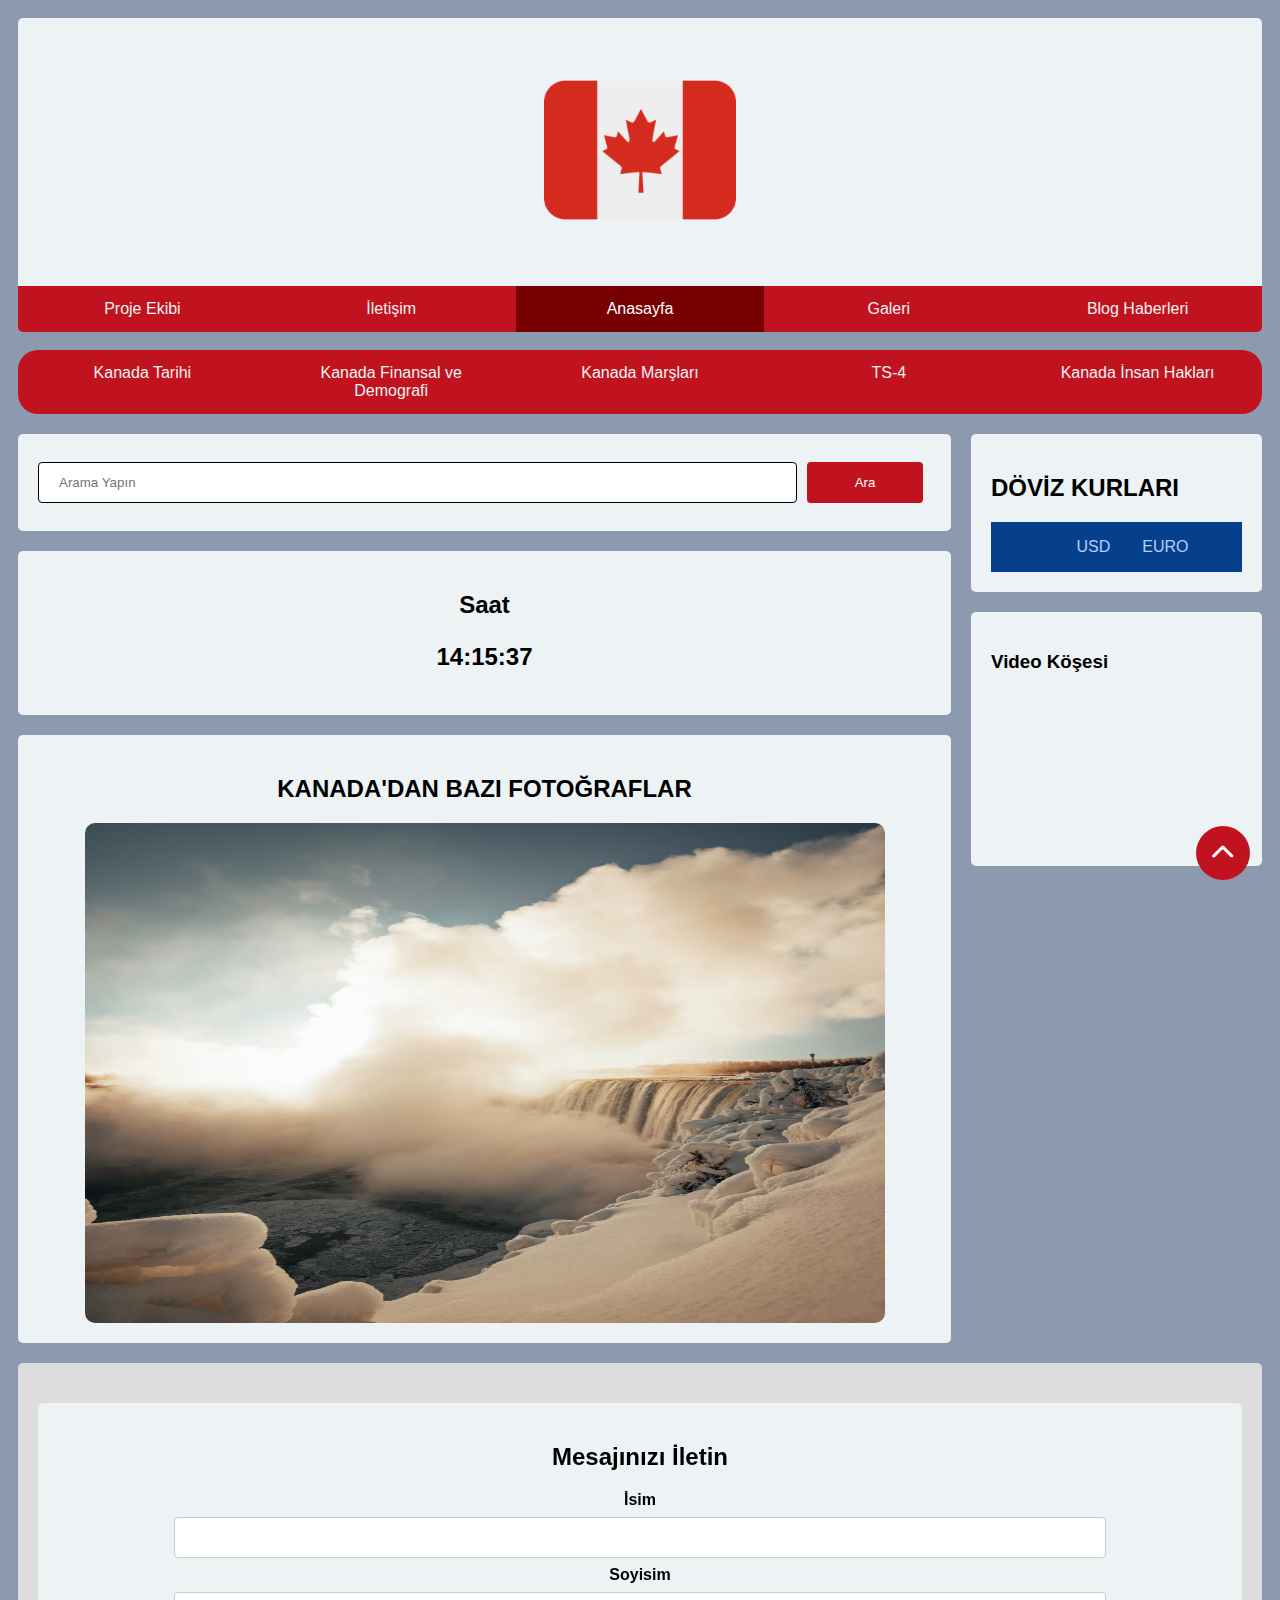
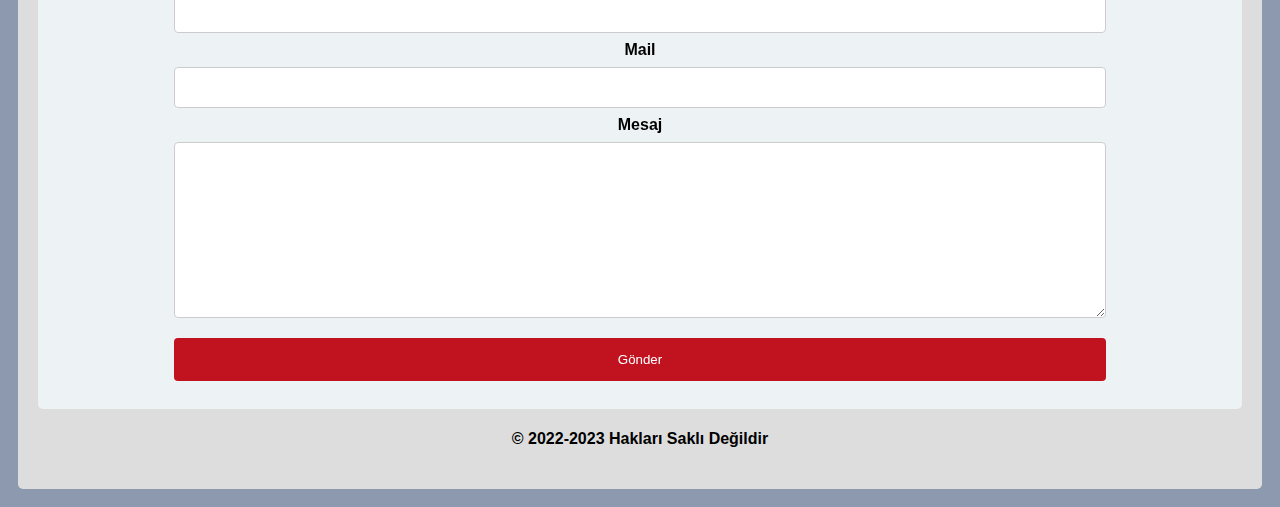
<file: html/index.html>
<!DOCTYPE html>
<html lang="tr-TR">
  <head>
    <meta charset="UTF-8" />
    <meta http-equiv="X-UA-Compatible" content="IE=edge" />
    <meta name="viewport" content="width=device-width, initial-scale=1.0" />
    <meta name="description" content="Kanada Tanıtım Sayfası" />
    <meta name="keywords" content="Kanada,Canada,HTML, CSS, JavaScript" />
    <meta
      name="author"
      content=" Salim Sezer Kurnaz, Talha Eken, Ceren Yeşil,
    Çağın Yıldırım, Hilal, Arif Serhat Bekdemir, Akın Tiryaki, Oğuz, Burak Talha
    Tarı,"
    />
    <link
      rel="stylesheet"
      href="https://cdnjs.cloudflare.com/ajax/libs/font-awesome/6.2.1/css/all.min.css"
    />
    <link rel="stylesheet" href="../css/style.css" />
    <script src="../js/script.js"></script>
    <link
      rel="shortcut icon"
      href="../image/flags/favicon.ico"
      type="image/x-icon"
    />
    <title>Kanada</title>
  </head>
  <body>
    <div id="basla"></div>
    <a href="#basla"><i class="fa-solid fa-chevron-up"></i></a>

    <div class="header">
      <div>
        <a href="../html/index.html"
          ><img
            class="canada-logo"
            src="../image/flags/android-chrome-192x140.png"
            alt="Kanada Bayrağı"
        /></a>
      </div>
    </div>

    <div class="topnav-a">
      <a href="../html/projeEkibi-page.html">Proje Ekibi</a>
      <a href="../html/iletisim-page.html">İletişim</a>
      <a href="../html/index.html" id="checked-nav">Anasayfa</a>
      <a href="../html/galeri-page.html">Galeri</a>
      <a href="../html/blog-page.html">Blog Haberleri</a>
    </div>
    <br />
    <div class="topnav-b">
      <a href="../html/ts1.html">Kanada Tarihi</a>
      <a href="../html/ts2.html">Kanada Finansal ve Demografi</a>
      <a href="../html/ts3.html">Kanada Marşları</a>
      <a href="../html/ts4.html">TS-4</a>
      <a href="../html/ts5.html">Kanada İnsan Hakları</a>
    </div>

    <div class="row">
      <div class="leftcolumn">
        <!-- search button -->
        <div class="card">
          <form action="https://tr.wikipedia.org/" target="_blank">
            <input
              type="search"
              name="search"
              id="search"
              placeholder="Arama Yapın"
            />
            <input type="submit" value="Ara" id="search-button" />
          </form>
        </div>

        <div class="card">
          <!-- kanada saati -->
          <div class="canda-time">
            <h2 style="text-align: center">Saat</h2>
            <p id="saat"></p>
          </div>
        </div>
        <!-- slider -->
        <div class="card">
          <h2 style="text-align: center">KANADA'DAN BAZI FOTOĞRAFLAR</h2>
          <script src="../js/foto.js"></script>
          <script src="../js/script.js"></script>

          <div class="slider">
            <div class="slides">
              <input type="radio" name="f1" id="radio1" />
              <input type="radio" name="f1" id="radio2" />
              <input type="radio" name="f1" id="radio3" />
              <input type="radio" name="f1" id="radio4" />
              <input type="radio" name="f1" id="radio5" />
              <input type="radio" name="f1" id="radio6" />

              <div class="slide first">
                <img src="../image/imagess/k1.jpg" alt="" />
              </div>

              <div class="slide">
                <img src="../image/imagess/k2.jpg" alt="" />
              </div>

              <div class="slide">
                <img src="../image/imagess/k3.jpg" alt="" />
              </div>

              <div class="slide">
                <img src="../image/imagess/k4.jpg" alt="" />
              </div>

              <div class="slide">
                <img src="../image/imagess/k5.jpg" alt="" />
              </div>

              <div class="slide">
                <img src="../image/imagess/k6.jpg" alt="" />
              </div>

              <div class="navigation-auto">
                <div class="auto-btn1"></div>
                <div class="auto-btn2"></div>
                <div class="auto-btn3"></div>
                <div class="auto-btn4"></div>
                <div class="auto-btn5"></div>
                <div class="auto-btn6"></div>
              </div>
              <div class="navigation-manual">
                <label for=" radio1" class="manual-btn"></label>
                <label for=" radio2" class="manual-btn"></label>
                <label for=" radio3" class="manual-btn"></label>
                <label for=" radio4" class="manual-btn"></label>
                <label for=" radio5" class="manual-btn"></label>
                <label for=" radio6" class="manual-btn"></label>
              </div>
            </div>
          </div>
        </div>
        <!-- /slider -->
      </div>
      <!-- yan sütun -->
      <div class="rightcolumn">
        <div class="card">
          <h2>DÖVİZ KURLARI</h2>
          <div class="header-secondary">
            <div class="header-container">
              <div class="market-data">
                <div class="market-data-item"></div>
                <div class="market-data-item">
                  <span class="name">USD</span>
                  <span class="value usd"></span>
                </div>

                <div class="market-data-item">
                  <span class="name">EURO</span>
                  <span class="value eur"></span>
                </div>
              </div>
            </div>
          </div>
        </div>
        <div class="card">
          <h3>Video Köşesi</h3>
          <iframe
            src="https://www.youtube.com/embed/5kmDpObtNPo"
            title="YouTube video player"
            frameborder="0"
            allow="accelerometer; autoplay; clipboard-write; encrypted-media; gyroscope; picture-in-picture"
            allowfullscreen
          ></iframe>
        </div>
      </div>
      <!-- /yan sütun -->
    </div>

    <div class="footer">
      <div class="card">
        <h2>Mesajınızı İletin</h2>
        <form action="#" name="form" method="post">
          <label for="fname">İsim</label><br />
          <input type="text" name="fname" id="fname" /><br />
          <label for="sname">Soyisim</label><br />
          <input type="text" name="sname" id="sname" /> <br />
          <label for="email">Mail</label> <br />
          <input type="email" name="email" id="email" /><br />
          <label for="message">Mesaj</label><br />
          <textarea name="message" id="message" cols="30" rows="10"></textarea>
          <br />
          <input
            type="button"
            value="Gönder"
            id="message-submit"
            onclick="kontrol();"
          />
        </form>
      </div>
      <h4>&copy; 2022-2023 Hakları Saklı Değildir</h4>
    </div>
  </body>
</html>
</file>
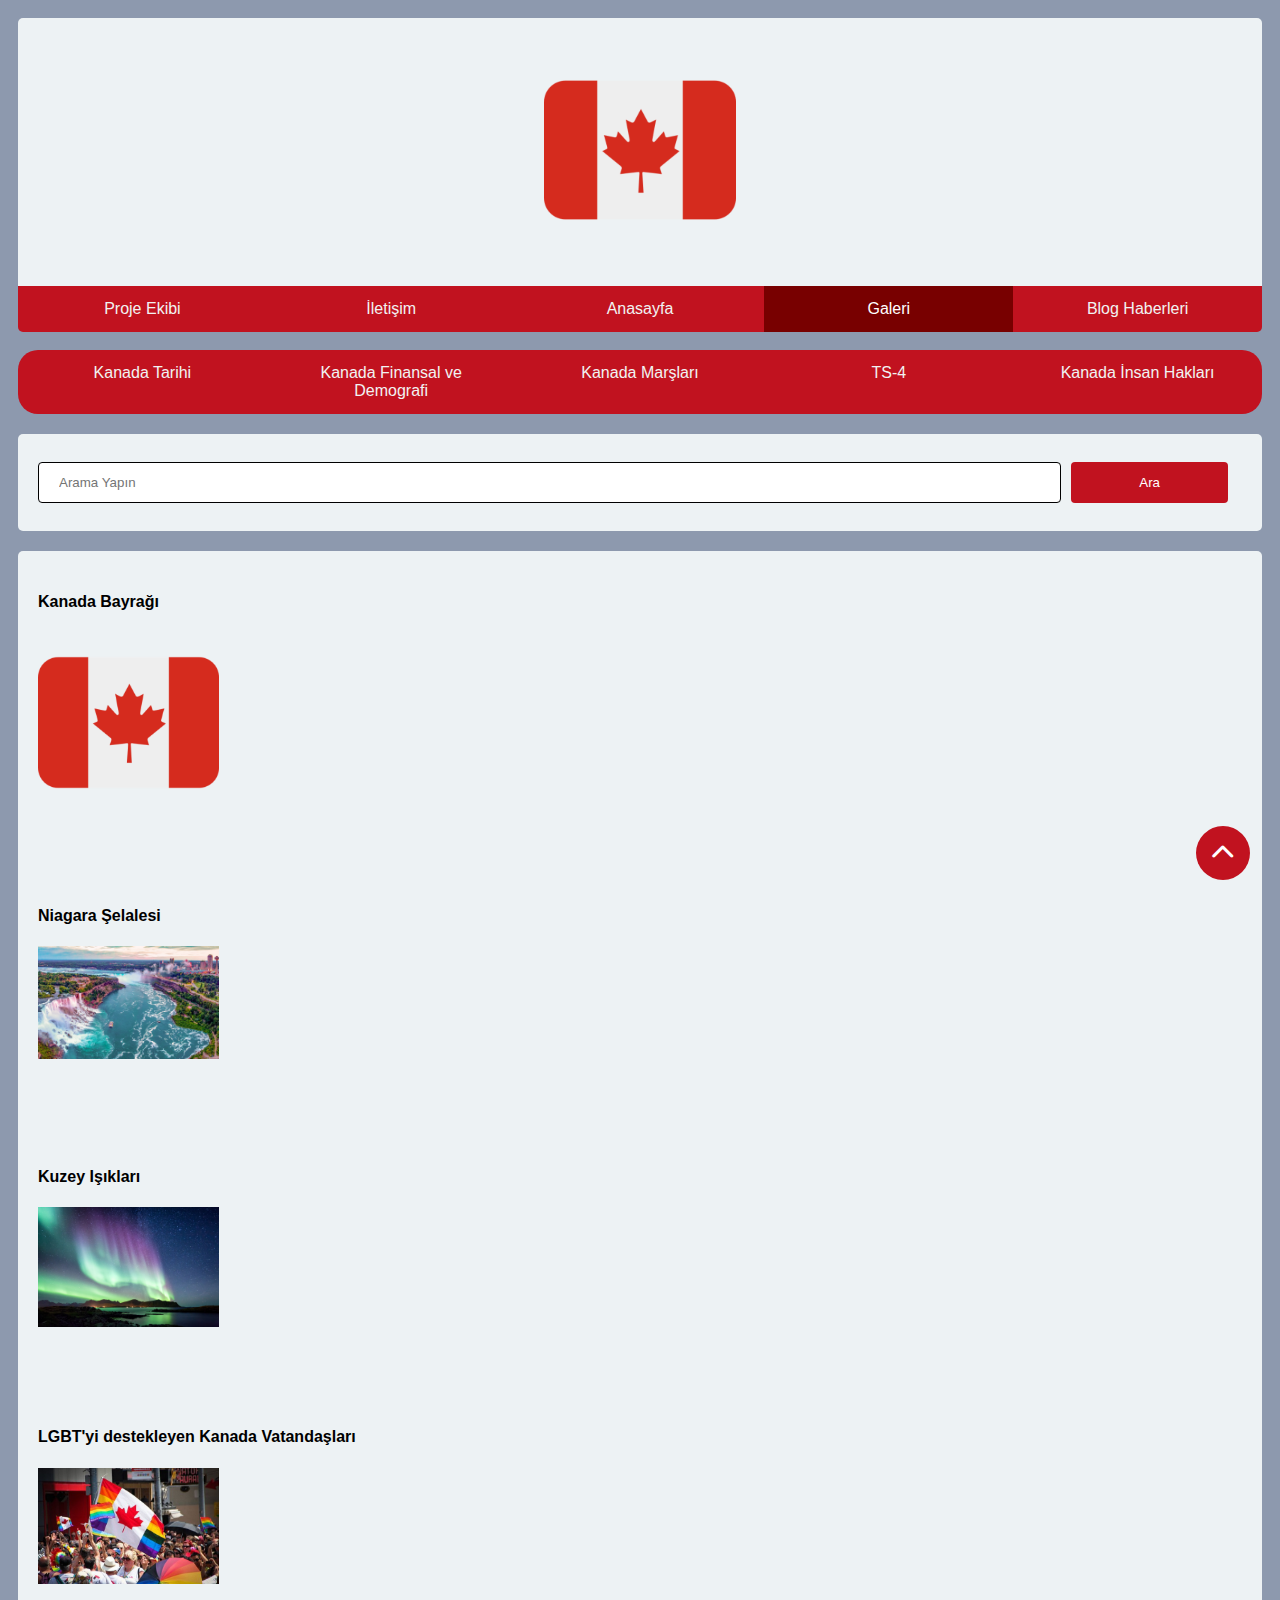
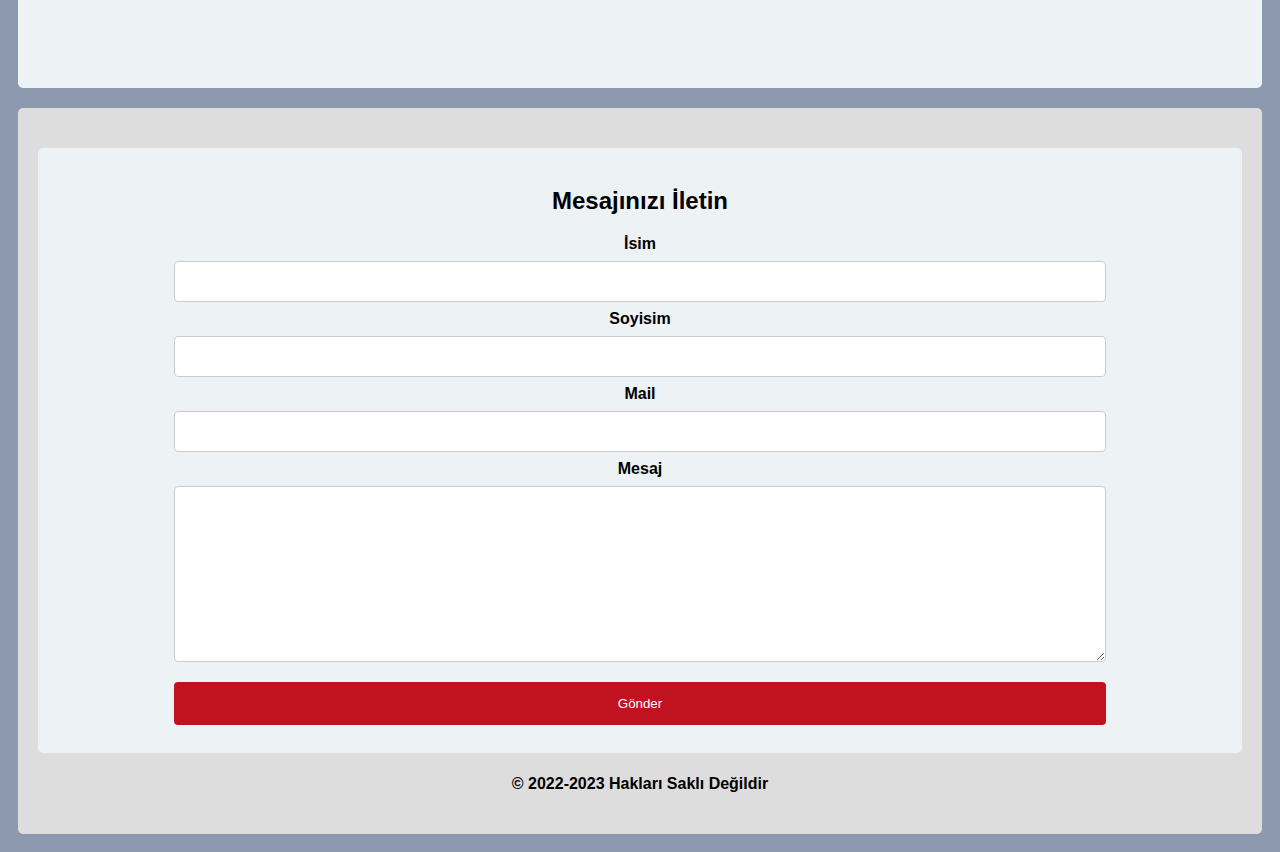
<file: html/galeri-page.html>
<!DOCTYPE html>
<html lang="tr-TR">
  <head>
    <meta charset="UTF-8" />
    <meta http-equiv="X-UA-Compatible" content="IE=edge" />
    <meta name="viewport" content="width=device-width, initial-scale=1.0" />
    <meta name="description" content="Kanada Tanıtım Sayfası" />
    <meta name="keywords" content="Kanada,Canada,HTML, CSS, JavaScript" />
    <meta
      name="author"
      content=" Salim Sezer Kurnaz, Talha Eken, Ceren Yeşil,
    Çağın Yıldırım, Hilal, Arif Serhat Bekdemir, Akın Tiryaki, Oğuz, Burak Talha
    Tarı,"
    />
    <link
      rel="stylesheet"
      href="https://cdnjs.cloudflare.com/ajax/libs/font-awesome/6.2.1/css/all.min.css"
    />
    <link rel="stylesheet" href="../css/style.css" />
    <script src="../js/script.js"></script>
    <link
      rel="shortcut icon"
      href="../image/flags/favicon.ico"
      type="image/x-icon"
    />
    <title>Galeri</title>
  </head>
  <body>
    <div id="basla"></div>
    <a href="#basla"><i class="fa-solid fa-chevron-up"></i></a>

    <div class="header">
      <div>
        <a href="../html/index.html"
          ><img
            class="canada-logo"
            src="../image/flags/android-chrome-192x140.png"
            alt="Kanada Bayrağı"
        /></a>
      </div>
    </div>

    <div class="topnav-a">
      <a href="../html/projeEkibi-page.html">Proje Ekibi</a>
      <a href="../html/iletisim-page.html">İletişim</a>
      <a href="../html/index.html">Anasayfa</a>
      <a href="../html/galeri-page.html" id="checked-nav">Galeri</a>
      <a href="../html/blog-page.html">Blog Haberleri</a>
    </div>
    <br />
    <div class="topnav-b">
      <a href="../html/ts1.html">Kanada Tarihi</a>
      <a href="../html/ts2.html">Kanada Finansal ve Demografi</a>
      <a href="../html/ts3.html">Kanada Marşları</a>
      <a href="../html/ts4.html">TS-4</a>
      <a href="../html/ts5.html">Kanada İnsan Hakları</a>
    </div>

    <div class="row">
      <div class="leftcolumn" id="leftcolumn100">
        <!-- search button -->
        <div class="card">
          <form action="https://tr.wikipedia.org/" target="_blank">
            <input
              type="search"
              name="search"
              id="search"
              placeholder="Arama Yapın"
            />
            <input type="submit" value="Ara" id="search-button" />
          </form>
        </div>

        <div class="card">
          <h4>Kanada Bayrağı</h4>
          <div class="fakeimg" style="height: 200px">
            <img src="../image/flags/android-chrome-512x512.png" alt="Kanada Bayrağı" width=15%>
          </div>
          <br><br><br>
          <h4>Niagara Şelalesi</h4>
          <div class="fakeimg" style="height: 200px">
            <img src="../image/imagess/Niagara-ABD_uxv5iw.jpg" alt="Kanada Bayrağı" width=15%>
          </div>
          <h4>Kuzey Işıkları</h4>
          <div class="fakeimg" style="height: 200px">
            <img src="../image/imagess/norway-beautiful-northern-lights-aurora-borealis-gettyimages-498928946.webp" alt="Kanada Bayrağı" width=15%>
          </div>
          <h4>LGBT'yi destekleyen Kanada Vatandaşları</h4>
          <div class="fakeimg" style="height: 200px">
            <img src="../image/canadaLGBT.jpg" alt="Kanada Bayrağı" width=15%>
          </div>
        </div>
      </div>
    </div>

    <div class="footer">
      <div class="card">
        <h2>Mesajınızı İletin</h2>
        <form action="#">
          <label for="fname">İsim</label><br />
          <input type="text" name="fname" id="fname" /><br />
          <label for="sname">Soyisim</label><br />
          <input type="text" name="sname" id="sname" /> <br />
          <label for="email">Mail</label> <br />
          <input type="email" name="email" id="email" /><br />
          <label for="message">Mesaj</label><br />
          <textarea name="message" id="message" cols="30" rows="10"></textarea>
          <br />
          <input type="submit" value="Gönder" id="message-submit" />
        </form>
      </div>
      <h4>&copy; 2022-2023 Hakları Saklı Değildir</h4>
    </div>
  </body>
</html>
</file>
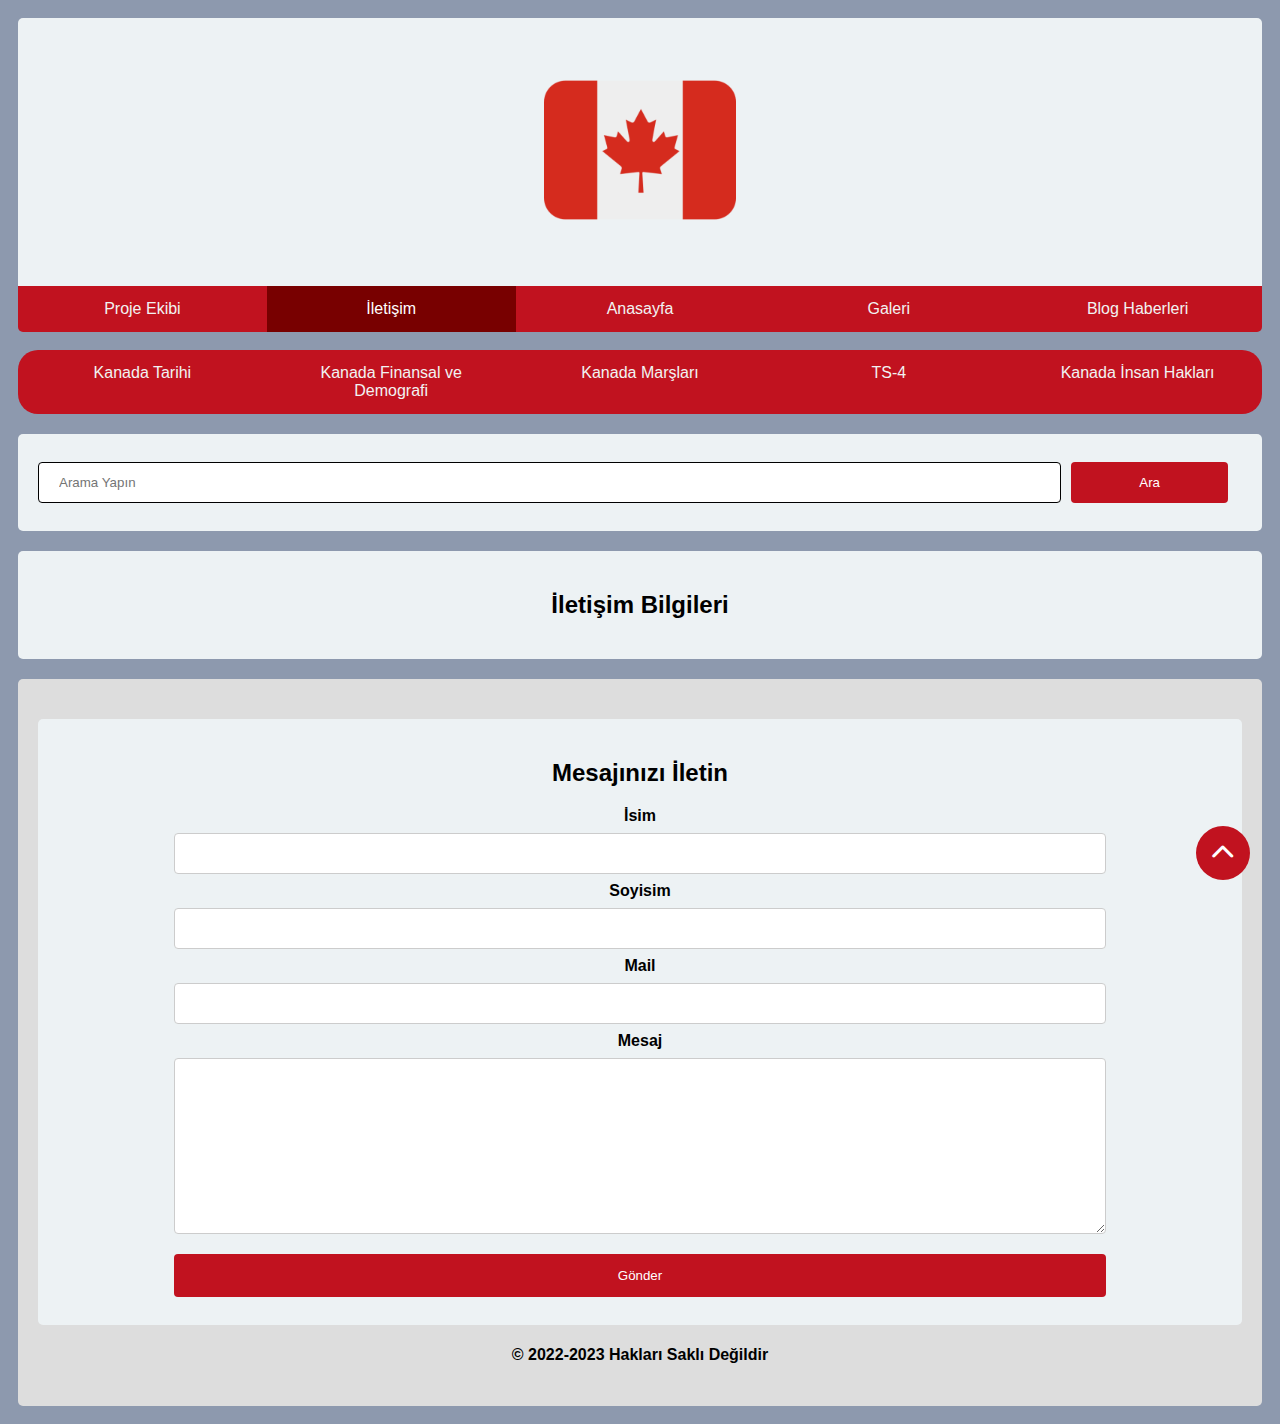
<file: html/iletisim-page.html>
<!DOCTYPE html>
<html lang="tr-TR">
  <head>
    <meta charset="UTF-8" />
    <meta http-equiv="X-UA-Compatible" content="IE=edge" />
    <meta name="viewport" content="width=device-width, initial-scale=1.0" />
    <meta name="description" content="Kanada Tanıtım Sayfası" />
    <meta name="keywords" content="Kanada,Canada,HTML, CSS, JavaScript" />
    <meta
      name="author"
      content=" Salim Sezer Kurnaz, Talha Eken, Ceren Yeşil,
    Çağın Yıldırım, Hilal, Arif Serhat Bekdemir, Akın Tiryaki, Oğuz, Burak Talha
    Tarı,"
    />
    <link
      rel="stylesheet"
      href="https://cdnjs.cloudflare.com/ajax/libs/font-awesome/6.2.1/css/all.min.css"
    />
    <link rel="stylesheet" href="../css/style.css" />
    <script src="../js/script.js"></script>
    <link
      rel="shortcut icon"
      href="../image/flags/favicon.ico"
      type="image/x-icon"
    />
    <title>İletişim</title>
  </head>
  <body>
    <div id="basla"></div>
    <a href="#basla"><i class="fa-solid fa-chevron-up"></i></a>

    <div class="header">
      <div>
        <a href="../html/index.html"
          ><img
            class="canada-logo"
            src="../image/flags/android-chrome-192x140.png"
            alt="Kanada Bayrağı"
        /></a>
      </div>
    </div>

    <div class="topnav-a">
      <a href="../html/projeEkibi-page.html">Proje Ekibi</a>
      <a href="../html/iletisim-page.html" id="checked-nav">İletişim</a>
      <a href="../html/index.html">Anasayfa</a>
      <a href="../html/galeri-page.html">Galeri</a>
      <a href="../html/blog-page.html">Blog Haberleri</a>
    </div>
    <br />
    <div class="topnav-b">
      <a href="../html/ts1.html">Kanada Tarihi</a>
      <a href="../html/ts2.html">Kanada Finansal ve Demografi</a>
      <a href="../html/ts3.html">Kanada Marşları</a>
      <a href="../html/ts4.html">TS-4</a>
      <a href="../html/ts5.html">Kanada İnsan Hakları</a>
    </div>

    <div class="row">
      <div class="leftcolumn" id="leftcolumn100">
        <!-- search button -->
        <div class="card">
          <form action="https://tr.wikipedia.org/" target="_blank">
            <input
              type="search"
              name="search"
              id="search"
              placeholder="Arama Yapın"
            />
            <input type="submit" value="Ara" id="search-button" />
          </form>
        </div>

        <div class="card">
          <h2 style="text-align: center">İletişim Bilgileri</h2>
        </div>
      </div>
    </div>

    <div class="footer">
      <div class="card">
        <h2>Mesajınızı İletin</h2>
        <form action="#">
          <label for="fname">İsim</label><br />
          <input type="text" name="fname" id="fname" /><br />
          <label for="sname">Soyisim</label><br />
          <input type="text" name="sname" id="sname" /> <br />
          <label for="email">Mail</label> <br />
          <input type="email" name="email" id="email" /><br />
          <label for="message">Mesaj</label><br />
          <textarea name="message" id="message" cols="30" rows="10"></textarea>
          <br />
          <input type="submit" value="Gönder" id="message-submit" />
        </form>
      </div>
      <h4>&copy; 2022-2023 Hakları Saklı Değildir</h4>
    </div>
  </body>
</html>
</file>
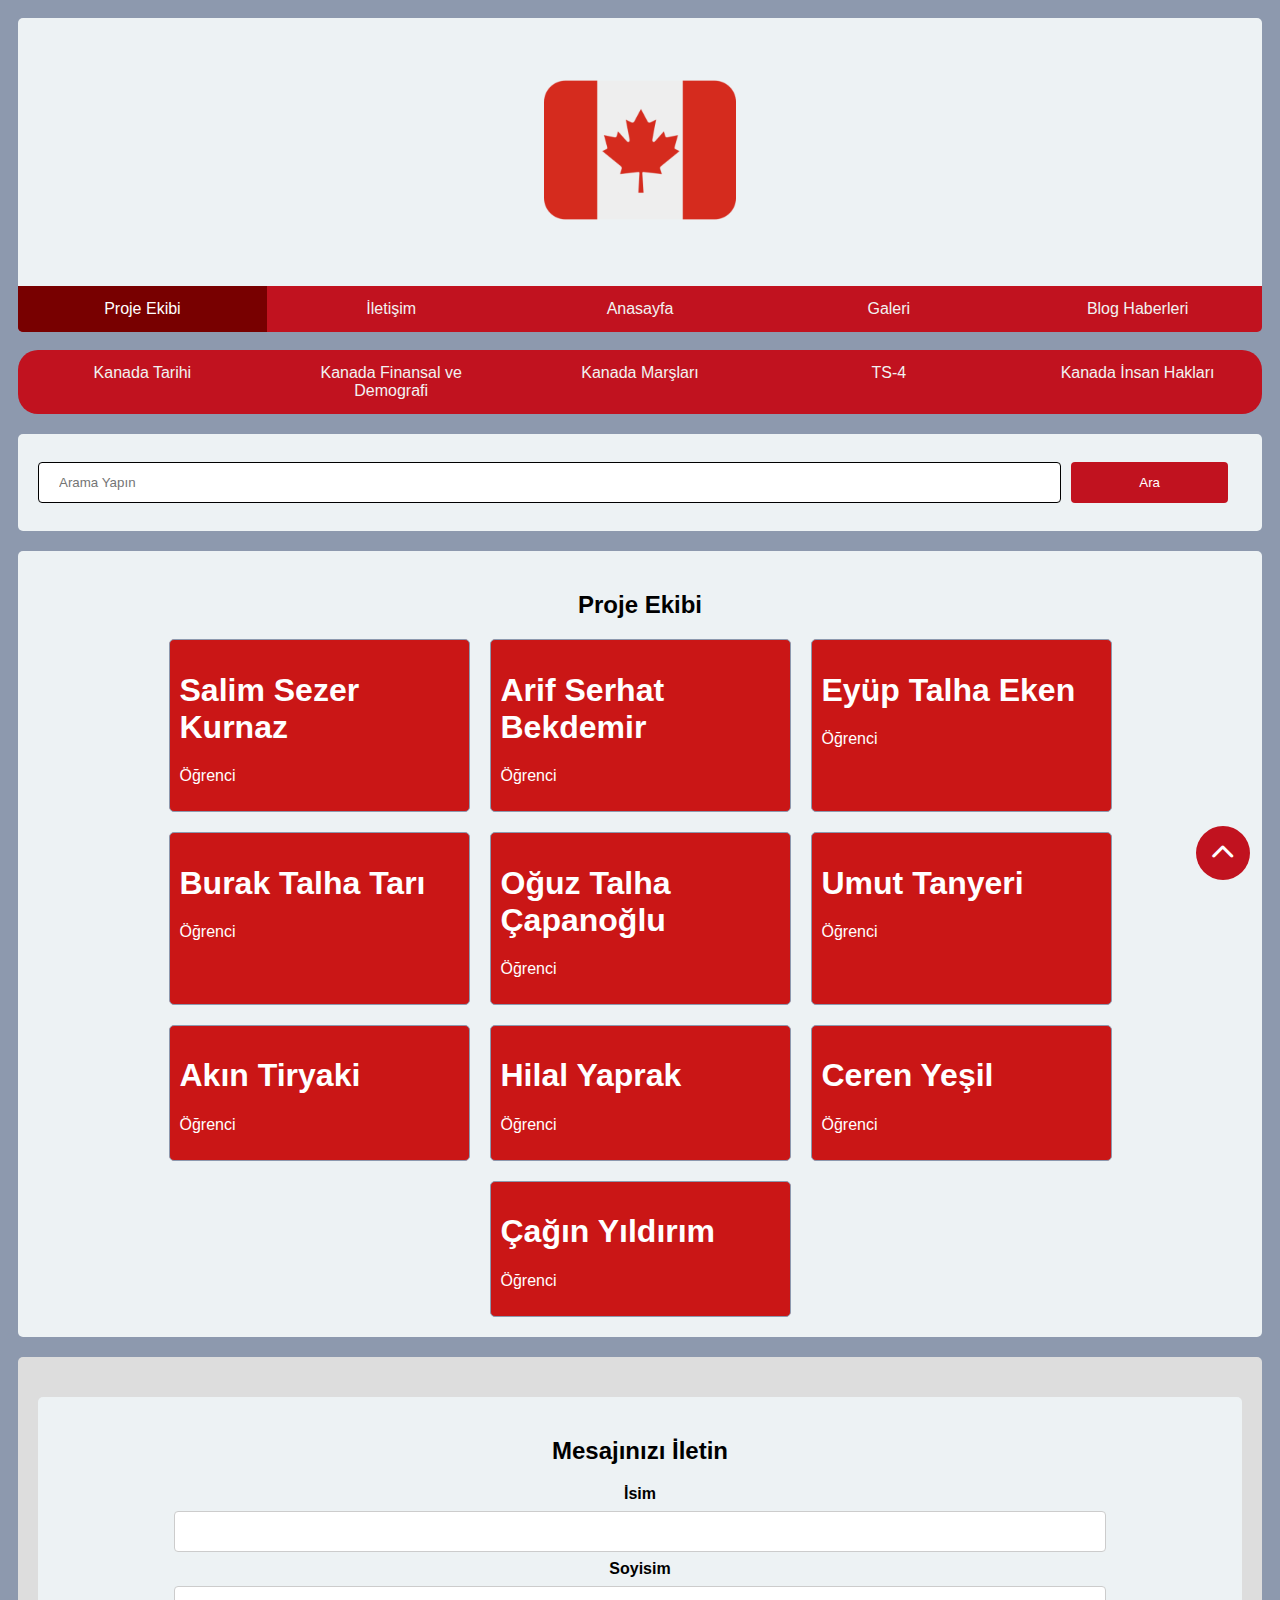
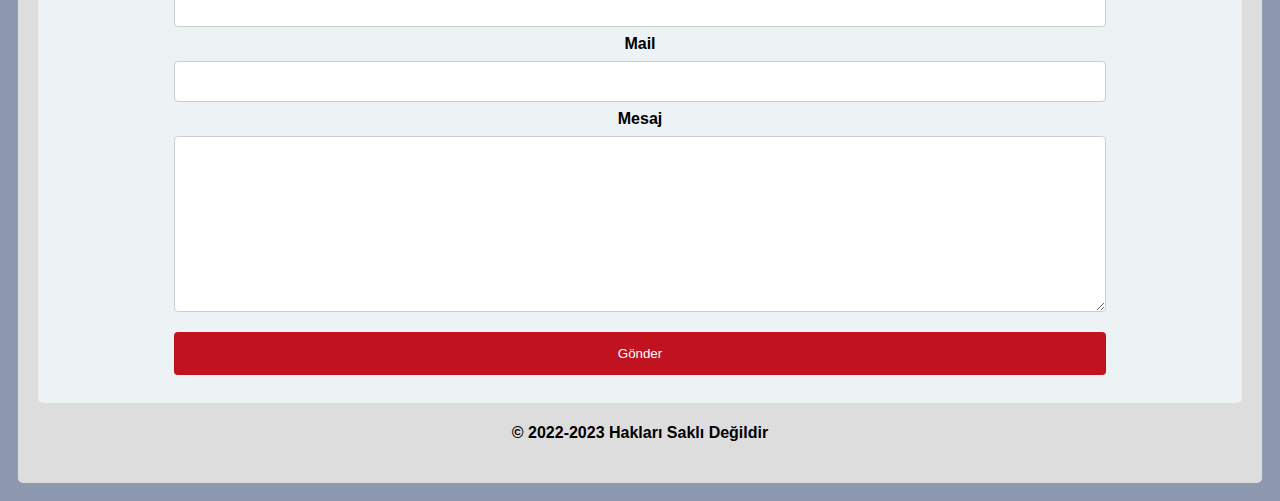
<file: html/projeEkibi-page.html>
<!DOCTYPE html>
<html lang="tr-TR">
  <head>
    <meta charset="UTF-8" />
    <meta http-equiv="X-UA-Compatible" content="IE=edge" />
    <meta name="viewport" content="width=device-width, initial-scale=1.0" />
    <meta name="description" content="Kanada Tanıtım Sayfası" />
    <meta name="keywords" content="Kanada,Canada,HTML, CSS, JavaScript" />
    <meta
      name="author"
      content=" Salim Sezer Kurnaz, Talha Eken, Ceren Yeşil,
    Çağın Yıldırım, Hilal, Arif Serhat Bekdemir, Akın Tiryaki, Oğuz, Burak Talha
    Tarı,"
    />
    <link
      rel="stylesheet"
      href="https://cdnjs.cloudflare.com/ajax/libs/font-awesome/6.2.1/css/all.min.css"
    />
    <link rel="stylesheet" href="../css/style.css" />
    <script src="../js/script.js"></script>
    <link
      rel="shortcut icon"
      href="../image/flags/favicon.ico"
      type="image/x-icon"
    />
    <title>Proje Ekibi</title>
  </head>
  <body>
    <div id="basla"></div>
    <a href="#basla"><i class="fa-solid fa-chevron-up"></i></a>

    <div class="header">
      <div>
        <a href="../html/index.html"
          ><img
            class="canada-logo"
            src="../image/flags/android-chrome-192x140.png"
            alt="Kanada Bayrağı"
        /></a>
      </div>
    </div>

    <div class="topnav-a">
      <a href="../html/projeEkibi-page.html" id="checked-nav">Proje Ekibi</a>
      <a href="../html/iletisim-page.html">İletişim</a>
      <a href="../html/index.html">Anasayfa</a>
      <a href="../html/galeri-page.html">Galeri</a>
      <a href="../html/blog-page.html">Blog Haberleri</a>
    </div>
    <br />
    <div class="topnav-b">
      <a href="../html/ts1.html">Kanada Tarihi</a>
      <a href="../html/ts2.html">Kanada Finansal ve Demografi</a>
      <a href="../html/ts3.html">Kanada Marşları</a>
      <a href="../html/ts4.html">TS-4</a>
      <a href="../html/ts5.html">Kanada İnsan Hakları</a>
    </div>

    <div class="row">
      <div class="leftcolumn" id="leftcolumn100">
        <!-- search button -->
        <div class="card">
          <form action="https://tr.wikipedia.org/" target="_blank">
            <input
              type="search"
              name="search"
              id="search"
              placeholder="Arama Yapın"
            />
            <input type="submit" value="Ara" id="search-button" />
          </form>
        </div>

        <div class="card">
          <h2 style="text-align: center">Proje Ekibi</h2>

          <div class="uyeler">
            <div class="uye">
              <h1>Salim Sezer Kurnaz</h1>
              <p class="title">Öğrenci</p>
            </div>

            <div class="uye">
              <h1>Arif Serhat Bekdemir</h1>
              <p class="title">Öğrenci</p>
            </div>

            <div class="uye">
              <h1>Eyüp Talha Eken</h1>
              <p class="title">Öğrenci</p>
            </div>

            <div class="uye">
              <h1>Burak Talha Tarı</h1>
              <p class="title">Öğrenci</p>
            </div>

            <div class="uye">
              <h1>Oğuz Talha Çapanoğlu</h1>
              <p class="title">Öğrenci</p>
            </div>

            <div class="uye">
              <h1>Umut Tanyeri</h1>
              <p class="title">Öğrenci</p>
            </div>

            <div class="uye">
              <h1>Akın Tiryaki</h1>
              <p class="title">Öğrenci</p>
            </div>

            <div class="uye">
              <h1>Hilal Yaprak</h1>
              <p class="title">Öğrenci</p>
            </div>

            <div class="uye">
              <h1>Ceren Yeşil</h1>
              <p class="title">Öğrenci</p>
            </div>

            <div class="uye">
              <h1>Çağın Yıldırım</h1>
              <p class="title">Öğrenci</p>
            </div>
          </div>
        </div>
      </div>
    </div>

    <div class="footer">
      <div class="card">
        <h2>Mesajınızı İletin</h2>
        <form action="#">
          <label for="fname">İsim</label><br />
          <input type="text" name="fname" id="fname" /><br />
          <label for="sname">Soyisim</label><br />
          <input type="text" name="sname" id="sname" /> <br />
          <label for="email">Mail</label> <br />
          <input type="email" name="email" id="email" /><br />
          <label for="message">Mesaj</label><br />
          <textarea name="message" id="message" cols="30" rows="10"></textarea>
          <br />
          <input type="submit" value="Gönder" id="message-submit" />
        </form>
      </div>
      <h4>&copy; 2022-2023 Hakları Saklı Değildir</h4>
    </div>
  </body>
</html>
</file>
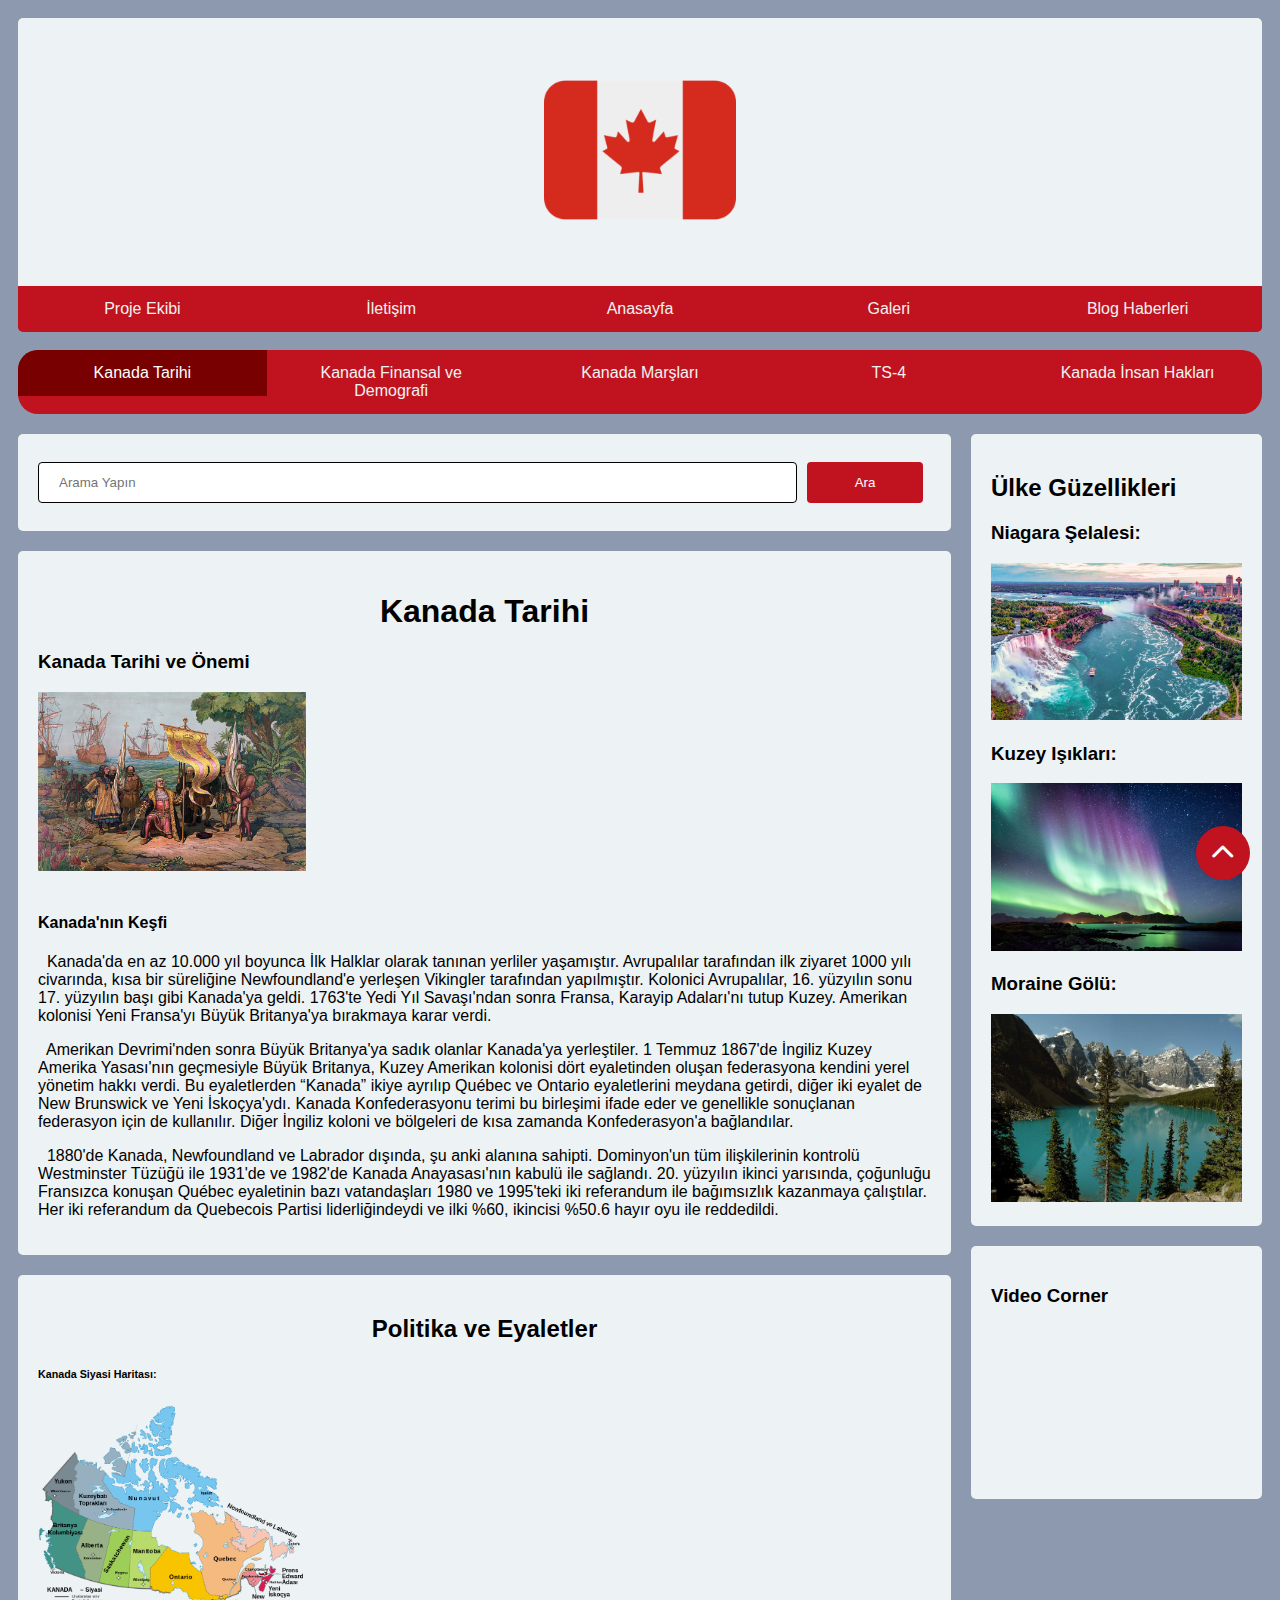
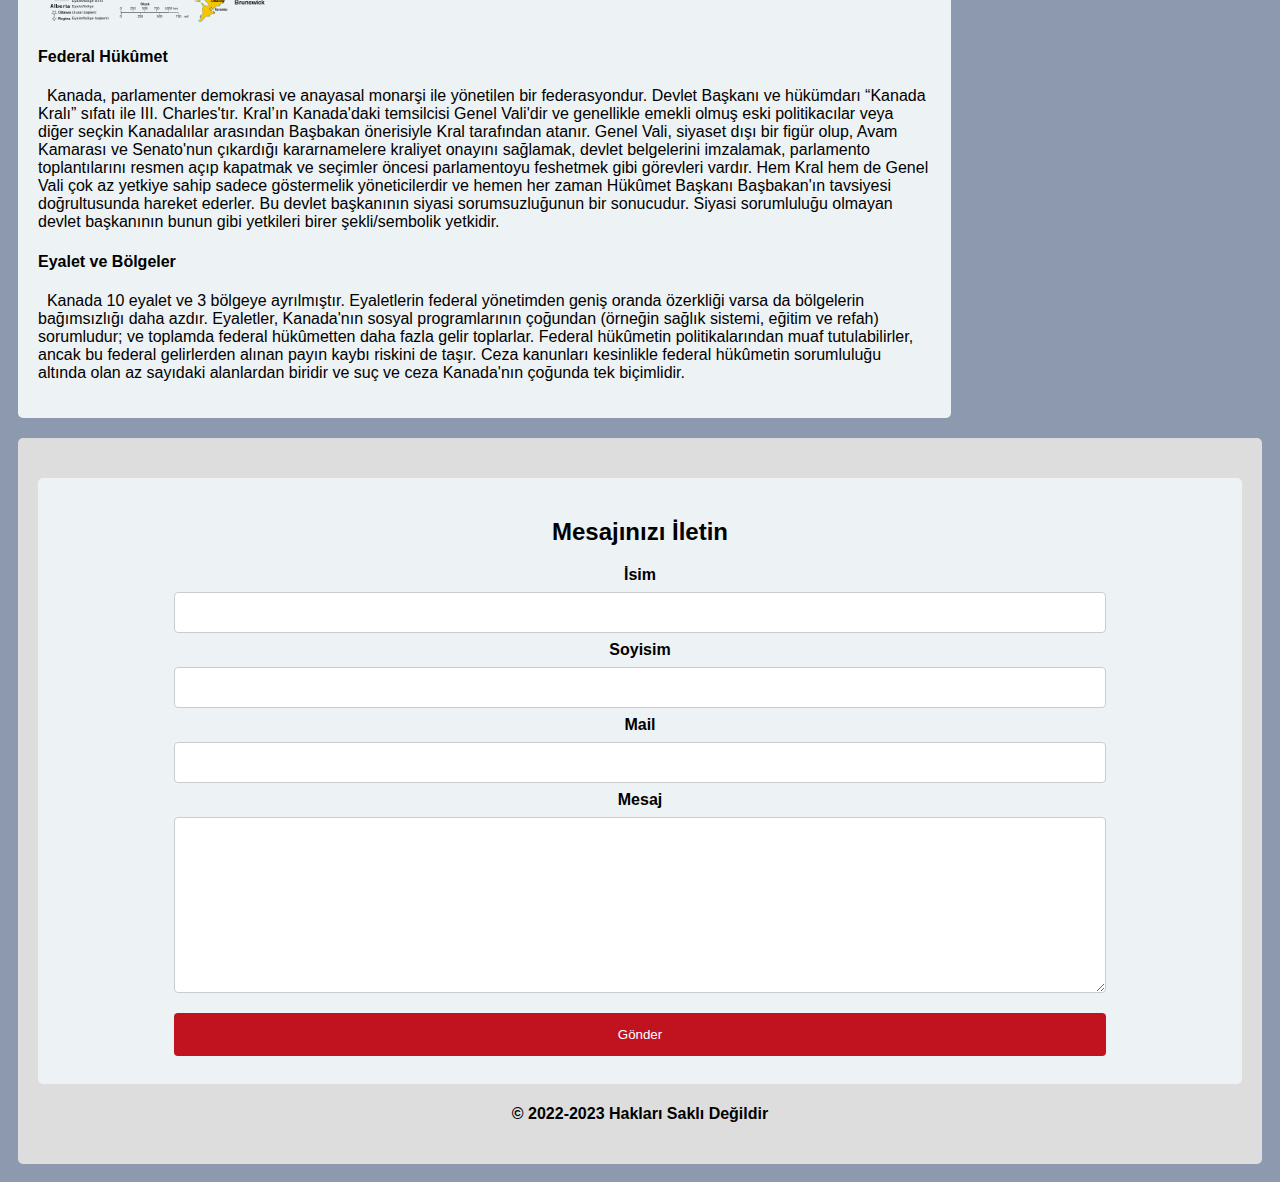
<file: html/ts1.html>
<!DOCTYPE html>
<html lang="tr-TR">
  <head>
    <meta charset="UTF-8" />
    <meta http-equiv="X-UA-Compatible" content="IE=edge" />
    <meta name="viewport" content="width=device-width, initial-scale=1.0" />
    <meta name="description" content="Kanada Tanıtım Sayfası" />
    <meta name="keywords" content="Kanada,Canada,HTML, CSS, JavaScript" />
    <meta
      name="author"
      content=" Salim Sezer Kurnaz, Talha Eken, Ceren Yeşil,
    Çağın Yıldırım, Hilal, Arif Serhat Bekdemir, Akın Tiryaki, Oğuz, Burak Talha
    Tarı,"
    />
    <link
      rel="stylesheet"
      href="https://cdnjs.cloudflare.com/ajax/libs/font-awesome/6.2.1/css/all.min.css"
    />
    <link rel="stylesheet" href="../css/style.css" />
    <script src="../js/script.js"></script>
    <link
      rel="shortcut icon"
      href="../image/flags/favicon.ico"
      type="image/x-icon"
    />
    <title>Kanada Tarihi</title>
  </head>
  <body>
    <div id="basla"></div>
    <a href="#basla"><i class="fa-solid fa-chevron-up"></i></a>

    <div class="header">
      <div>
        <a href="../html/index.html"
          ><img
            class="canada-logo"
            src="../image/flags/android-chrome-192x140.png"
            alt="Kanada Bayrağı"
        /></a>
      </div>
    </div>

    <div class="topnav-a">
      <a href="../html/projeEkibi-page.html">Proje Ekibi</a>
      <a href="../html/iletisim-page.html">İletişim</a>
      <a href="../html/index.html">Anasayfa</a>
      <a href="../html/galeri-page.html">Galeri</a>
      <a href="../html/blog-page.html">Blog Haberleri</a>
    </div>
    <br />
    <div class="topnav-b">
      <a href="../html/ts1.html" id="checked-nav">Kanada Tarihi</a>
      <a href="../html/ts2.html">Kanada Finansal ve Demografi</a>
      <a href="../html/ts3.html">Kanada Marşları</a>
      <a href="../html/ts4.html">TS-4</a>
      <a href="../html/ts5.html">Kanada İnsan Hakları</a>
    </div>

    <div class="row">
      <div class="leftcolumn">
        <!-- search button -->
        <div class="card">
          <form action="https://tr.wikipedia.org/" target="_blank">
            <input
              type="search"
              name="search"
              id="search"
              placeholder="Arama Yapın"
            />
            <input type="submit" value="Ara" id="search-button" />
          </form>
        </div>
        <div class="card">
          <h1 style="text-align: center">Kanada Tarihi</h1>
          <h3>Kanada Tarihi ve Önemi</h3>

          <img
            id="blogİmage"
            src="../image/imagess/amerikanin-kesfi.jpg"
            alt="kanadakeşfi"
          />

          <br />
          <br />
          <h4><b>Kanada'nın Keşfi</b></h4>
          <p>
            &nbsp; Kanada'da en az 10.000 yıl boyunca İlk Halklar olarak tanınan
            yerliler yaşamıştır. Avrupalılar tarafından ilk ziyaret 1000 yılı
            civarında, kısa bir süreliğine Newfoundland'e yerleşen Vikingler
            tarafından yapılmıştır. Kolonici Avrupalılar, 16. yüzyılın sonu 17.
            yüzyılın başı gibi Kanada'ya geldi. 1763'te Yedi Yıl Savaşı'ndan
            sonra Fransa, Karayip Adaları'nı tutup Kuzey. Amerikan kolonisi Yeni
            Fransa'yı Büyük Britanya'ya bırakmaya karar verdi.
          </p>
          <p>
            &nbsp; Amerikan Devrimi'nden sonra Büyük Britanya'ya sadık olanlar
            Kanada'ya yerleştiler. 1 Temmuz 1867'de İngiliz Kuzey Amerika
            Yasası'nın geçmesiyle Büyük Britanya, Kuzey Amerikan kolonisi dört
            eyaletinden oluşan federasyona kendini yerel yönetim hakkı verdi. Bu
            eyaletlerden “Kanada” ikiye ayrılıp Québec ve Ontario eyaletlerini
            meydana getirdi, diğer iki eyalet de New Brunswick ve Yeni
            İskoçya'ydı. Kanada Konfederasyonu terimi bu birleşimi ifade eder ve
            genellikle sonuçlanan federasyon için de kullanılır. Diğer İngiliz
            koloni ve bölgeleri de kısa zamanda Konfederasyon'a bağlandılar.
          </p>
          <p>
            &nbsp; 1880'de Kanada, Newfoundland ve Labrador dışında, şu anki
            alanına sahipti. Dominyon'un tüm ilişkilerinin kontrolü Westminster
            Tüzüğü ile 1931'de ve 1982'de Kanada Anayasası'nın kabulü ile
            sağlandı. 20. yüzyılın ikinci yarısında, çoğunluğu Fransızca konuşan
            Québec eyaletinin bazı vatandaşları 1980 ve 1995'teki iki referandum
            ile bağımsızlık kazanmaya çalıştılar. Her iki referandum da
            Quebecois Partisi liderliğindeydi ve ilki %60, ikincisi %50.6 hayır
            oyu ile reddedildi.
          </p>
        </div>

        <div class="card">
          <h2 style="text-align: center">Politika ve Eyaletler</h2>
          <h6>Kanada Siyasi Haritası:</h6>

          <img
            id="blogİmage"
            src="../image/imagess/Political_map_of_Canada.svg.png"
            alt="politik"
          />
          <h4>Federal Hükûmet</h4>

          <p>
            &nbsp; Kanada, parlamenter demokrasi ve anayasal monarşi ile
            yönetilen bir federasyondur. Devlet Başkanı ve hükümdarı “Kanada
            Kralı” sıfatı ile III. Charles'tır. Kral’ın Kanada'daki temsilcisi
            Genel Vali'dir ve genellikle emekli olmuş eski politikacılar veya
            diğer seçkin Kanadalılar arasından Başbakan önerisiyle Kral
            tarafından atanır. Genel Vali, siyaset dışı bir figür olup, Avam
            Kamarası ve Senato'nun çıkardığı kararnamelere kraliyet onayını
            sağlamak, devlet belgelerini imzalamak, parlamento toplantılarını
            resmen açıp kapatmak ve seçimler öncesi parlamentoyu feshetmek gibi
            görevleri vardır. Hem Kral hem de Genel Vali çok az yetkiye sahip
            sadece göstermelik yöneticilerdir ve hemen her zaman Hükûmet Başkanı
            Başbakan'ın tavsiyesi doğrultusunda hareket ederler. Bu devlet
            başkanının siyasi sorumsuzluğunun bir sonucudur. Siyasi sorumluluğu
            olmayan devlet başkanının bunun gibi yetkileri birer şekli/sembolik
            yetkidir.
          </p>
          <h4><b>Eyalet ve Bölgeler </b></h4>
          <p>
            &nbsp; Kanada 10 eyalet ve 3 bölgeye ayrılmıştır. Eyaletlerin
            federal yönetimden geniş oranda özerkliği varsa da bölgelerin
            bağımsızlığı daha azdır. Eyaletler, Kanada'nın sosyal programlarının
            çoğundan (örneğin sağlık sistemi, eğitim ve refah) sorumludur; ve
            toplamda federal hükûmetten daha fazla gelir toplarlar. Federal
            hükûmetin politikalarından muaf tutulabilirler, ancak bu federal
            gelirlerden alınan payın kaybı riskini de taşır. Ceza kanunları
            kesinlikle federal hükûmetin sorumluluğu altında olan az sayıdaki
            alanlardan biridir ve suç ve ceza Kanada'nın çoğunda tek biçimlidir.
          </p>
        </div>
      </div>
      <!-- yan sütun -->
      <div class="rightcolumn">
        <div class="card">
          <h2>Ülke Güzellikleri</h2>

          <h3>Niagara Şelalesi:</h3>
          <img
            src="../image/imagess/Niagara-ABD_uxv5iw.jpg"
            alt="selale"
            width="100%"
          />

          <h3>Kuzey Işıkları:</h3>
          <img
            src="../image/imagess/norway-beautiful-northern-lights-aurora-borealis-gettyimages-498928946.webp"
            alt="selale"
            width="100%"
          />

          <h3>Moraine Gölü:</h3>
          <img
            src="../image/imagess/Moraine_lake.jpg"
            alt="selale"
            width="100%"
          />
        </div>

        <div class="card">
          <h3>Video Corner</h3>
          <iframe
            width="100%"
            src="https://www.youtube.com/embed/ufZoZzDjjzE"
            title="YouTube video player"
            frameborder="0"
            allow="accelerometer; autoplay; clipboard-write; encrypted-media; gyroscope; picture-in-picture"
            allowfullscreen
          ></iframe>
        </div>
      </div>
      <!-- /yan sütun -->
    </div>

    <div class="footer">
      <div class="card">
        <h2>Mesajınızı İletin</h2>
        <form action="#">
          <label for="fname">İsim</label><br />
          <input type="text" name="fname" id="fname" /><br />
          <label for="sname">Soyisim</label><br />
          <input type="text" name="sname" id="sname" /> <br />
          <label for="email">Mail</label> <br />
          <input type="email" name="email" id="email" /><br />
          <label for="message">Mesaj</label><br />
          <textarea name="message" id="message" cols="30" rows="10"></textarea>
          <br />
          <input type="submit" value="Gönder" id="message-submit" />
        </form>
      </div>
      <h4>&copy; 2022-2023 Hakları Saklı Değildir</h4>
    </div>
  </body>
</html>
</file>
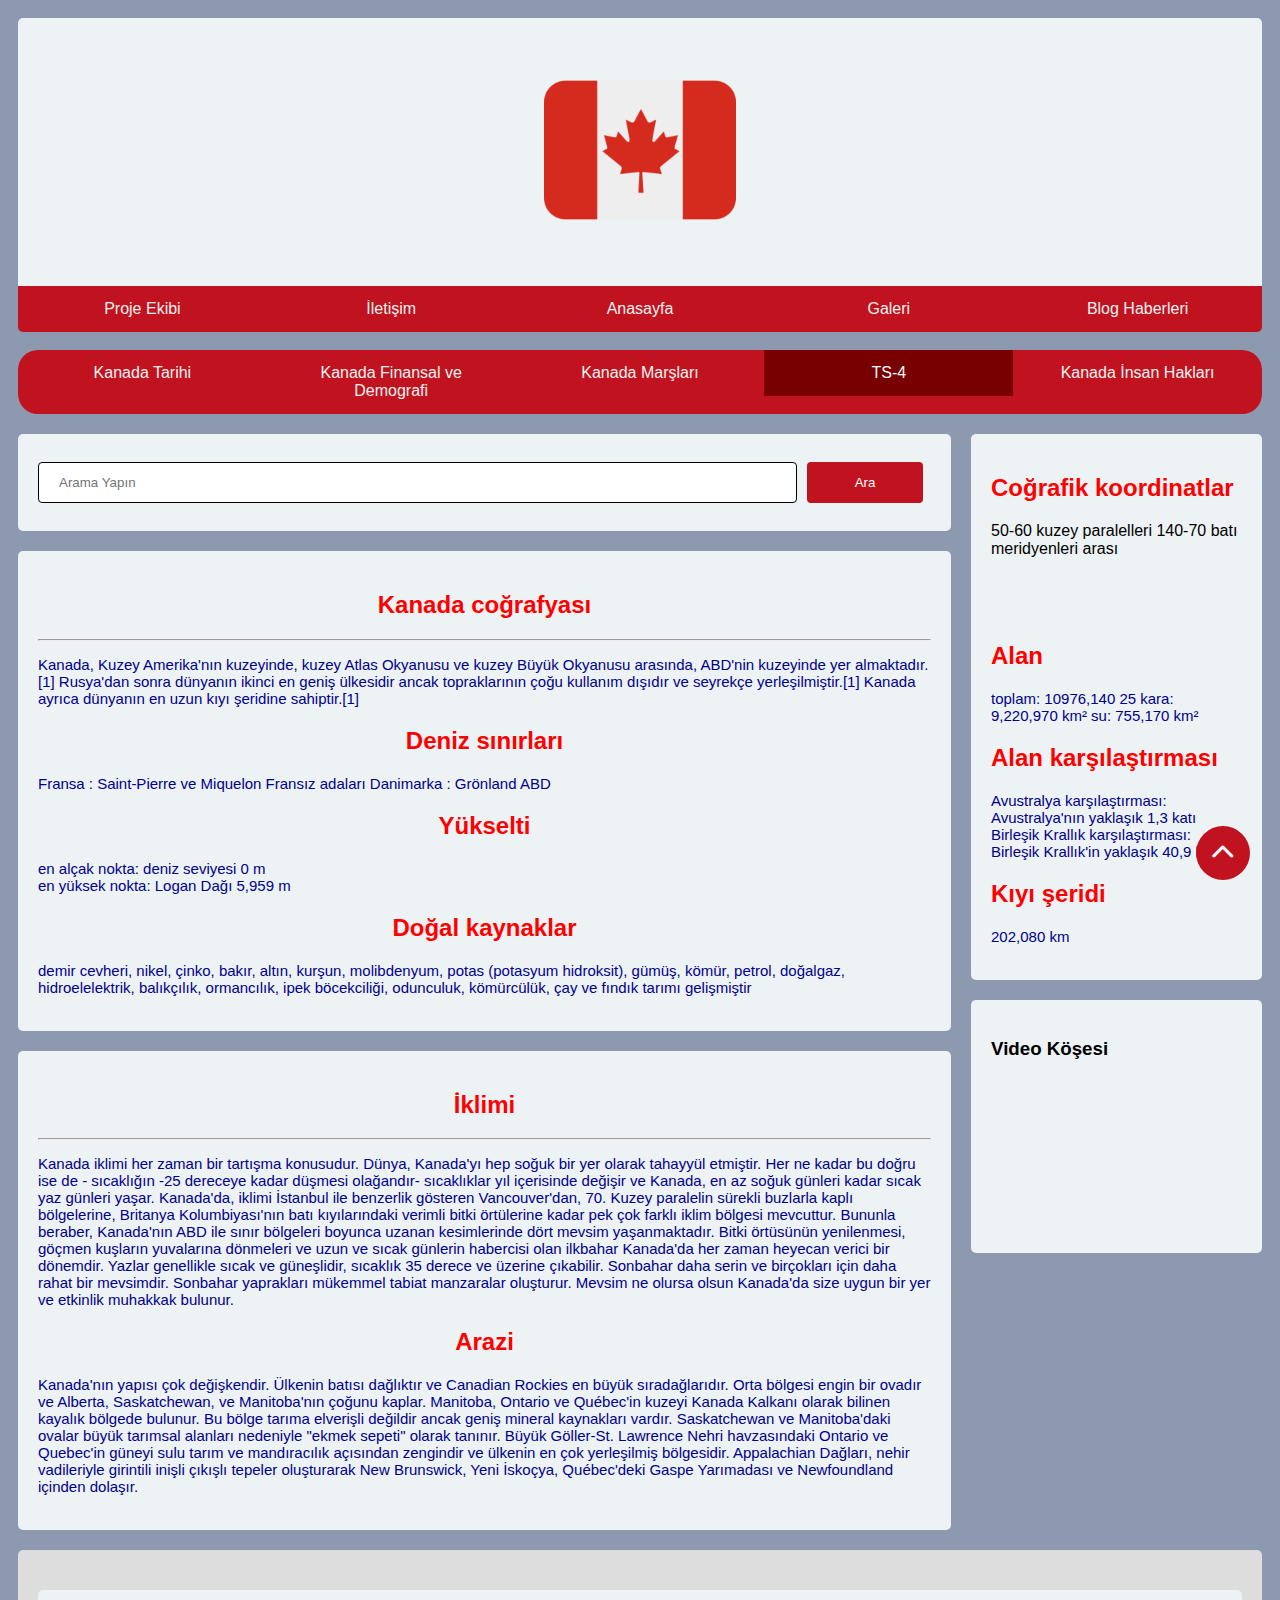
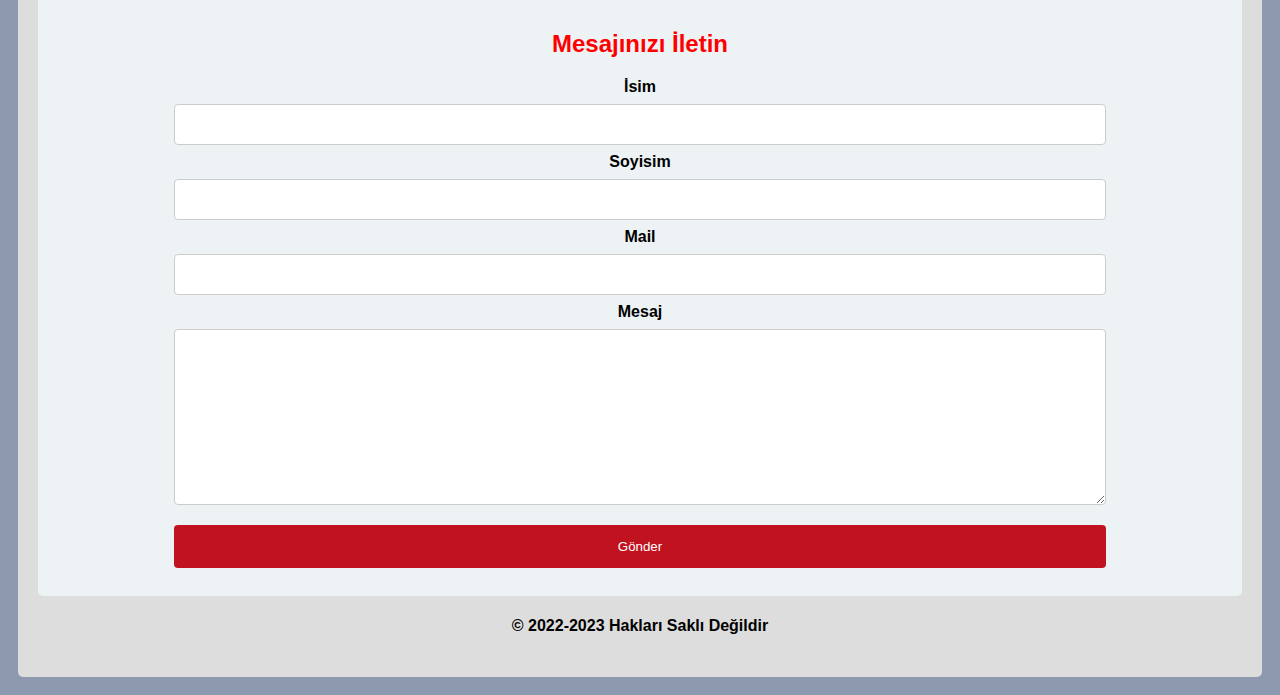
<file: html/ts4.html>
<!DOCTYPE html>
<html lang="tr-TR">
  <head>
    <style>
      h2{
        color: red;
      }
      p{
        color: darkblue;
      }
      p{
        font-size: 15px;
      }
    </style>
    <meta charset="UTF-8" />
    <meta http-equiv="X-UA-Compatible" content="IE=edge" />
    <meta name="viewport" content="width=device-width, initial-scale=1.0" />
    <meta name="description" content="Kanada Tanıtım Sayfası" />
    <meta name="keywords" content="Kanada,Canada,HTML, CSS, JavaScript" />
    <meta
      name="author"
      content=" Salim Sezer Kurnaz, Talha Eken, Ceren Yeşil,
    Çağın Yıldırım, Hilal, Arif Serhat Bekdemir, Akın Tiryaki, Oğuz, Burak Talha
    Tarı,"
    />
    <link
      rel="stylesheet"
      href="https://cdnjs.cloudflare.com/ajax/libs/font-awesome/6.2.1/css/all.min.css"
    />
    <link rel="stylesheet" href="../css/style.css" />
    <script src="../js/script.js"></script>
    <link
      rel="shortcut icon"
      href="../image/flags/favicon.ico"
      type="image/x-icon"
    />
    <title>Blog - Haberler</title>
  </head>
  <body>
    <div id="basla"></div>
    <a href="#basla"><i class="fa-solid fa-chevron-up"></i></a>

    <div class="header">
      <div>
        <a href="../html/index.html"
          ><img
            class="canada-logo"
            src="../image/flags/android-chrome-192x140.png"
            alt="Kanada Bayrağı"
        /></a>
      </div>
    </div>

    <div class="topnav-a">
      <a href="../html/projeEkibi-page.html">Proje Ekibi</a>
      <a href="../html/iletisim-page.html">İletişim</a>
      <a href="../html/index.html">Anasayfa</a>
      <a href="../html/galeri-page.html">Galeri</a>
      <a href="../html/blog-page.html">Blog Haberleri</a>
    </div>
    <br />
    <div class="topnav-b">
      <a href="../html/ts1.html">Kanada Tarihi</a>
      <a href="../html/ts2.html">Kanada Finansal ve Demografi</a>
      <a href="../html/ts3.html">Kanada Marşları</a>
      <a href="../html/ts4.html" id="checked-nav">TS-4</a>
      <a href="../html/ts5.html">Kanada İnsan Hakları</a>
    </div>

    <div class="row">
      <div class="leftcolumn">
        <!-- search button -->
        <div class="card">
          <form action="https://tr.wikipedia.org/" target="_blank">
            <input
              type="search"
              name="search"
              id="search"
              placeholder="Arama Yapın"
            />
            <input type="submit" value="Ara" id="search-button" />
          </form>
        </div>
        <div class="card">
          <h2 style="text-align: center">Kanada coğrafyası</h2>
          <hr>
         
         
          
          <p>
            Kanada, Kuzey Amerika'nın kuzeyinde, kuzey Atlas Okyanusu ve kuzey Büyük Okyanusu arasında, ABD'nin kuzeyinde yer almaktadır.[1] Rusya'dan sonra dünyanın ikinci en geniş ülkesidir ancak topraklarının çoğu kullanım dışıdır ve seyrekçe yerleşilmiştir.[1] Kanada ayrıca dünyanın en uzun kıyı şeridine sahiptir.[1]


          </p>
          <h2 style="text-align:center ;">Deniz sınırları</h2>
          <p>Fransa : Saint-Pierre ve Miquelon Fransız adaları
            Danimarka : Grönland
            ABD</p>
            <h2 style="text-align: center;">Yükselti</h2>
            <p>en alçak nokta: deniz seviyesi 0 m<br>
              en yüksek nokta: Logan Dağı 5,959 m</p>

              <h2 style="text-align: center;">Doğal kaynaklar
              </h2>
              <p>demir cevheri, nikel, çinko, bakır, altın, kurşun, molibdenyum, potas (potasyum hidroksit), gümüş, kömür, petrol, doğalgaz, hidroelelektrik, balıkçılık, ormancılık, ipek böcekciliği, odunculuk, kömürcülük, çay ve fındık tarımı gelişmiştir

              </p>
        </div>

        <div class="card">
          <h2 style="text-align: center">İklimi</h2>
          <hr>        
          
          <p>
            Kanada iklimi her zaman bir tartışma konusudur. Dünya, Kanada'yı hep soğuk bir yer olarak tahayyül etmiştir. Her ne kadar bu doğru ise de - sıcaklığın -25 dereceye kadar düşmesi olağandır- sıcaklıklar yıl içerisinde değişir ve Kanada, en az soğuk günleri kadar sıcak yaz günleri yaşar.

Kanada'da, iklimi İstanbul ile benzerlik gösteren Vancouver'dan, 70. Kuzey paralelin sürekli buzlarla kaplı bölgelerine, Britanya Kolumbiyası'nın batı kıyılarındaki verimli bitki örtülerine kadar pek çok farklı iklim bölgesi mevcuttur. Bununla beraber, Kanada'nın ABD ile sınır bölgeleri boyunca uzanan kesimlerinde dört mevsim yaşanmaktadır.

Bitki örtüsünün yenilenmesi, göçmen kuşların yuvalarına dönmeleri ve uzun ve sıcak günlerin habercisi olan ilkbahar Kanada'da her zaman heyecan verici bir dönemdir. Yazlar genellikle sıcak ve güneşlidir, sıcaklık 35 derece ve üzerine çıkabilir.

Sonbahar daha serin ve birçokları için daha rahat bir mevsimdir. Sonbahar yaprakları mükemmel tabiat manzaralar oluşturur. Mevsim ne olursa olsun Kanada'da size uygun bir yer ve etkinlik muhakkak bulunur.
          </p>
          <h2 style="text-align: center;">Arazi</h2>
          <p>Kanada'nın yapısı çok değişkendir. Ülkenin batısı dağlıktır ve Canadian Rockies en büyük sıradağlarıdır. Orta bölgesi engin bir ovadır ve Alberta, Saskatchewan, ve Manitoba'nın çoğunu kaplar. Manitoba, Ontario ve Québec'in kuzeyi Kanada Kalkanı olarak bilinen kayalık bölgede bulunur. Bu bölge tarıma elverişli değildir ancak geniş mineral kaynakları vardır. Saskatchewan ve Manitoba'daki ovalar büyük tarımsal alanları nedeniyle "ekmek sepeti" olarak tanınır. Büyük Göller-St. Lawrence Nehri havzasındaki Ontario ve Quebec'in güneyi sulu tarım ve mandıracılık açısından zengindir ve ülkenin en çok yerleşilmiş bölgesidir. Appalachian Dağları, nehir vadileriyle girintili inişli çıkışlı tepeler oluşturarak New Brunswick, Yeni İskoçya, Québec'deki Gaspe Yarımadası ve Newfoundland içinden dolaşır.

            </p>
        </div>
      </div>
      <!-- yan sütun -->
      <div class="rightcolumn">
        <div class="card">
          <h2>Coğrafik koordinatlar </h2>
          <div class="fakeimg" style="height: 100px">50-60 kuzey paralelleri 140-70 batı meridyenleri arası  </div>
          <h2>Alan</h2>
          <div class="fakeimg"><p>toplam: 10976,140 25
            kara: 9,220,970 km²
            su: 755,170 km²</p>          </div>
            <h2>Alan karşılaştırması</h2>
          <div class="fakeimg" ><p>Avustralya karşılaştırması: Avustralya'nın yaklaşık 1,3 katı
            Birleşik Krallık karşılaştırması: Birleşik Krallık'in yaklaşık 40,9 katı</p>
          </div>
          <h2>Kıyı şeridi</h2>
          <div class="fakeimg"><p>202,080 km</p></div>
        </div>
        <div class="card">
          <h3>Video Köşesi</h3>
          <iframe
            width="100%"
            src="https://www.youtube.com/embed/5kmDpObtNPo"
            title="YouTube video player"
            frameborder="0"
            allow="accelerometer; autoplay; clipboard-write; encrypted-media; gyroscope; picture-in-picture"
            allowfullscreen
          ></iframe>
        </div>
      </div>
      <!-- /yan sütun -->
    </div>

    <div class="footer">
      <div class="card">
        <h2>Mesajınızı İletin</h2>
        <form action="#">
          <label for="fname">İsim</label><br />
          <input type="text" name="fname" id="fname" /><br />
          <label for="sname">Soyisim</label><br />
          <input type="text" name="sname" id="sname" /> <br />
          <label for="email">Mail</label> <br />
          <input type="email" name="email" id="email" /><br />
          <label for="message">Mesaj</label><br />
          <textarea name="message" id="message" cols="30" rows="10"></textarea>
          <br />
          <input type="submit" value="Gönder" id="message-submit" />
        </form>
      </div>
      <h4>&copy; 2022-2023 Hakları Saklı Değildir</h4>
    </div>
  </body>
</html>
</file>
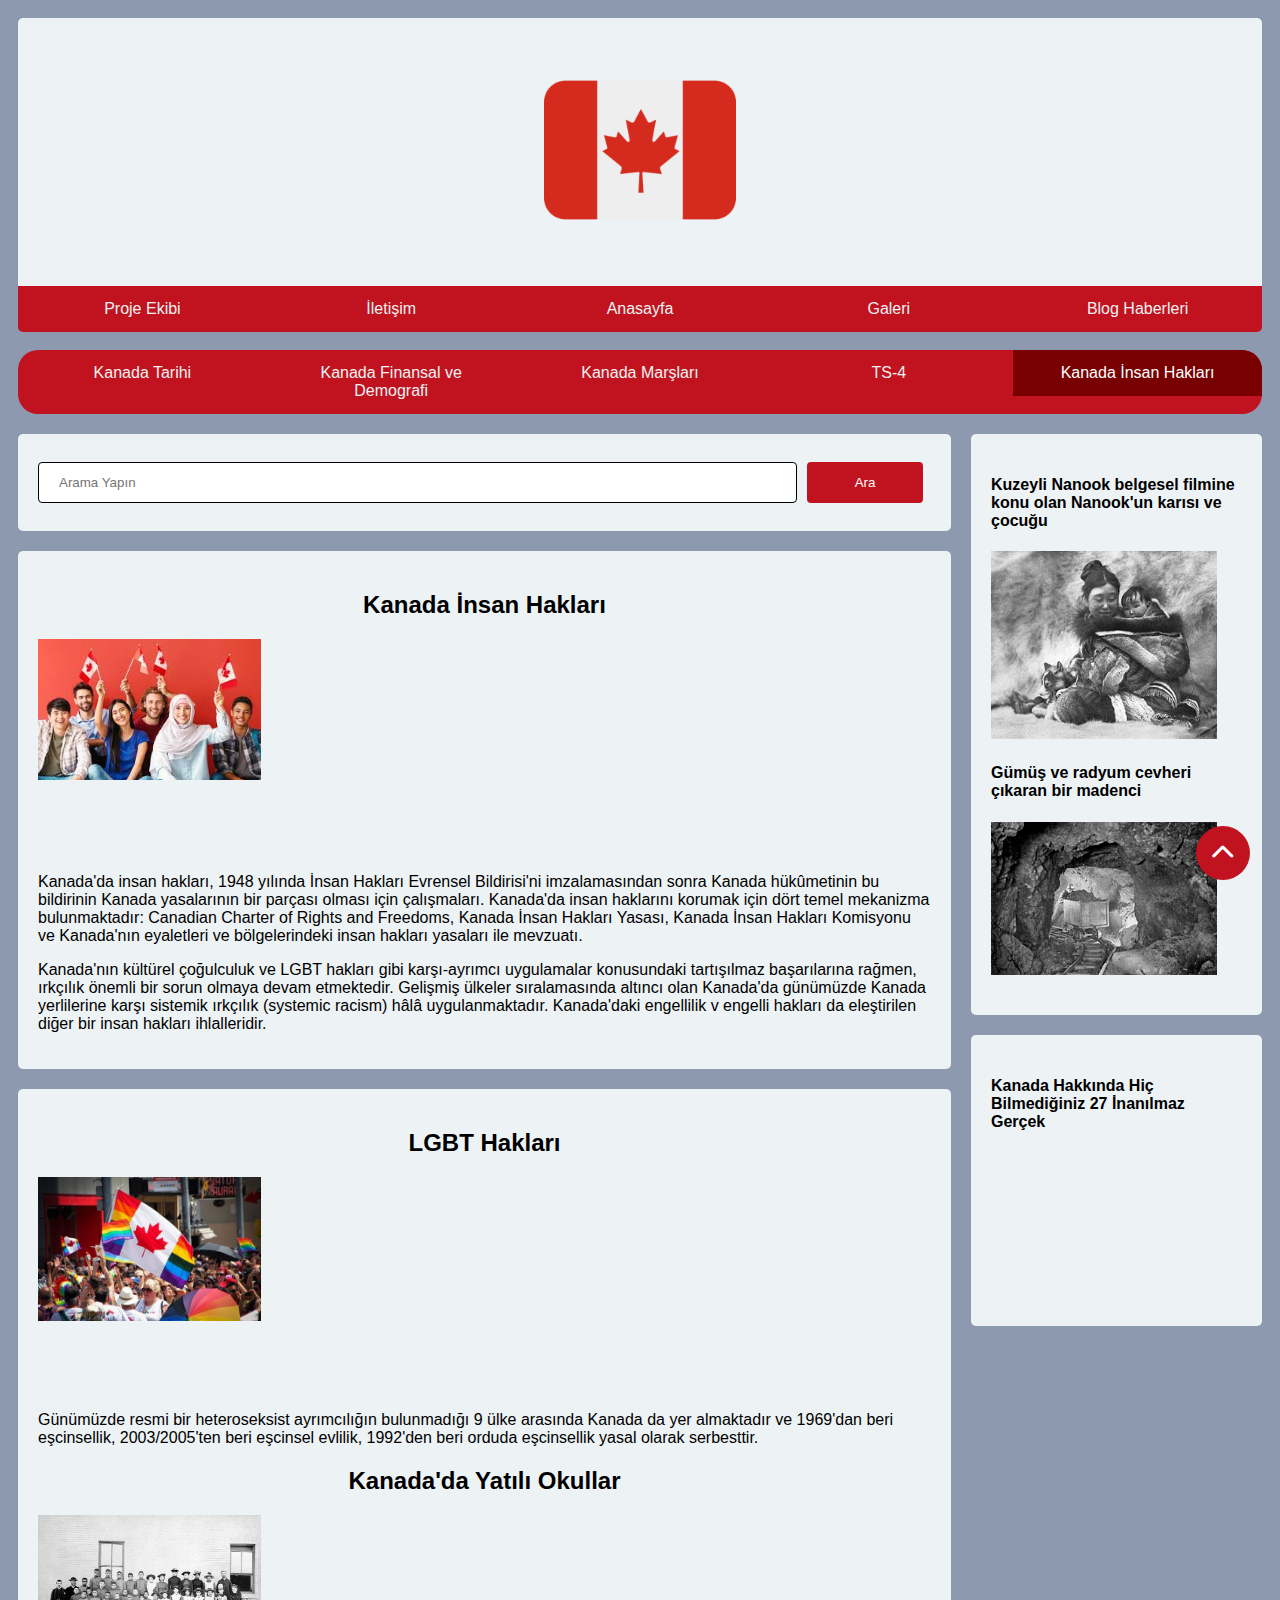
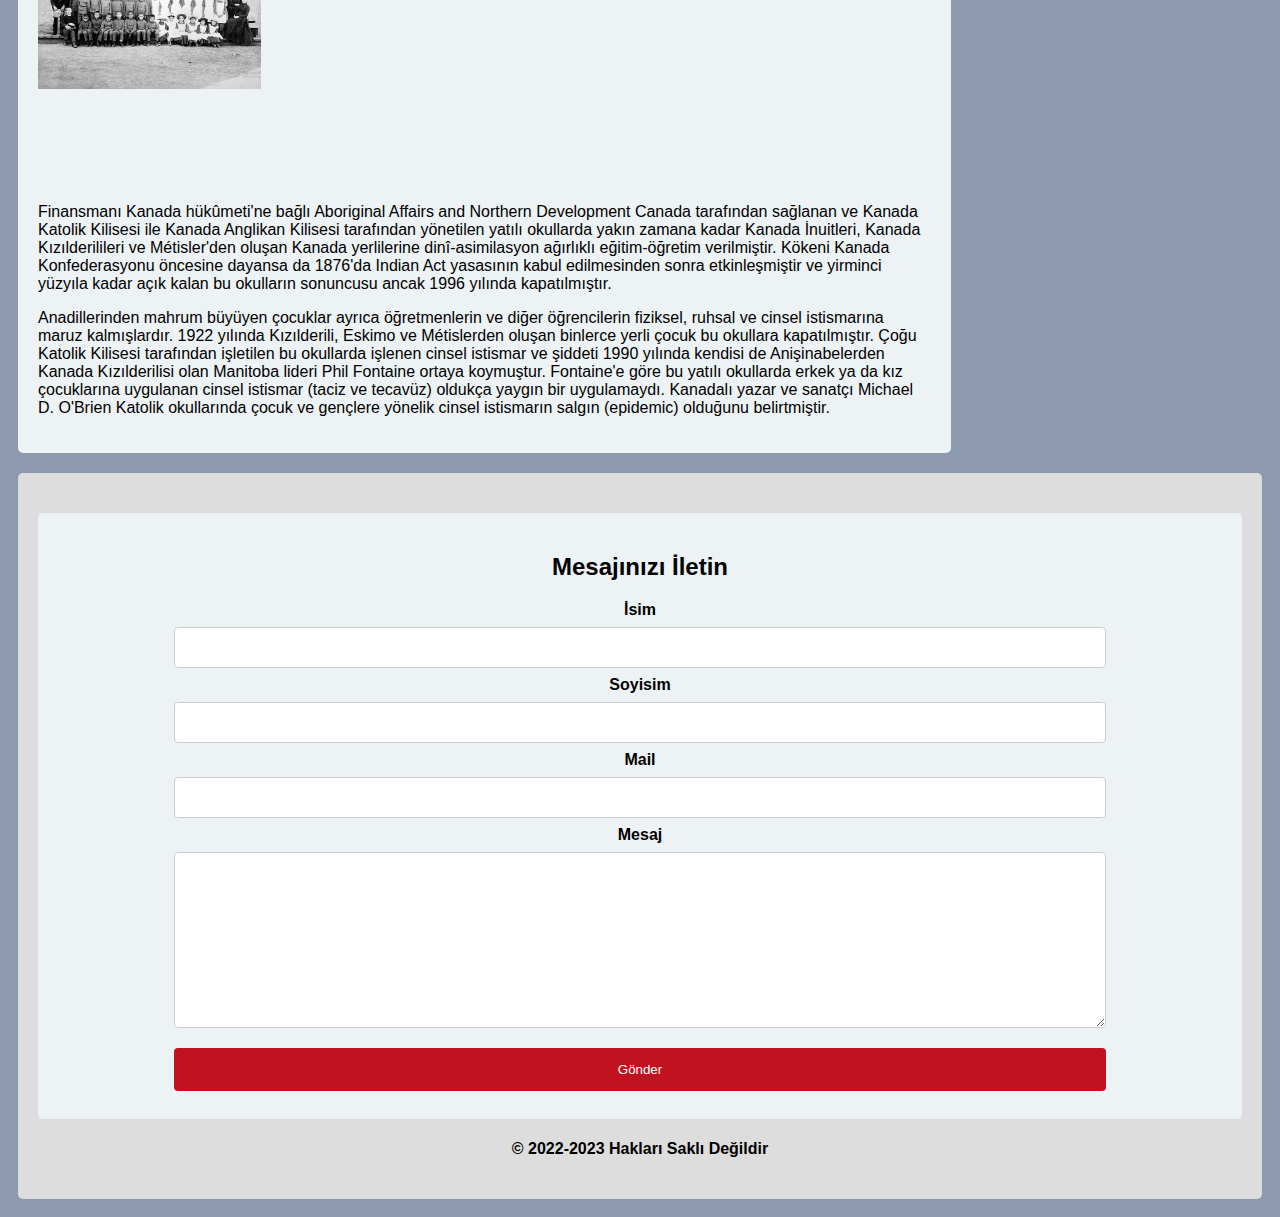
<file: html/ts5.html>
<!DOCTYPE html>
<html lang="tr-TR">
  <head>
    <meta charset="UTF-8" />
    <meta http-equiv="X-UA-Compatible" content="IE=edge" />
    <meta name="viewport" content="width=device-width, initial-scale=1.0" />
    <meta name="description" content="Kanada Tanıtım Sayfası" />
    <meta name="keywords" content="Kanada,Canada,HTML, CSS, JavaScript" />
    <meta
      name="author"
      content=" Salim Sezer Kurnaz, Talha Eken, Ceren Yeşil,
    Çağın Yıldırım, Hilal, Arif Serhat Bekdemir, Akın Tiryaki, Oğuz, Burak Talha
    Tarı,"
    />
    <link
      rel="stylesheet"
      href="https://cdnjs.cloudflare.com/ajax/libs/font-awesome/6.2.1/css/all.min.css"
    />
    <link rel="stylesheet" href="../css/style.css" />
    <script src="../js/script.js"></script>
    <link
      rel="shortcut icon"
      href="../image/flags/favicon.ico"
      type="image/x-icon"
    />
    <title>Blog - Haberler</title>
  </head>
  <body>
    <div id="basla"></div>
    <a href="#basla"><i class="fa-solid fa-chevron-up"></i></a>

    <div class="header">
      <div>
        <a href="../html/index.html"
          ><img
            class="canada-logo"
            src="../image/flags/android-chrome-192x140.png"
            alt="Kanada Bayrağı"
        /></a>
      </div>
    </div>

    <div class="topnav-a">
      <a href="../html/projeEkibi-page.html">Proje Ekibi</a>
      <a href="../html/iletisim-page.html">İletişim</a>
      <a href="../html/index.html">Anasayfa</a>
      <a href="../html/galeri-page.html">Galeri</a>
      <a href="../html/blog-page.html">Blog Haberleri</a>
    </div>
    <br />
    <div class="topnav-b">
      <a href="../html/ts1.html">Kanada Tarihi</a>
      <a href="../html/ts2.html">Kanada Finansal ve Demografi</a>
      <a href="../html/ts3.html">Kanada Marşları</a>
      <a href="../html/ts4.html">TS-4</a>
      <a href="../html/ts5.html" id="checked-nav">Kanada İnsan Hakları</a>
    </div>

    <div class="row">
      <div class="leftcolumn">
        <!-- search button -->
        <div class="card">
          <form action="https://tr.wikipedia.org/" target="_blank">
            <input
              type="search"
              name="search"
              id="search"
              placeholder="Arama Yapın"
            />
            <input type="submit" value="Ara" id="search-button" />
          </form>
        </div>
        <div class="card">
          <h2 style="text-align: center">Kanada İnsan Hakları</h2>
          <div class="fakeimg" style="height: 200px">
            <img
              src="../image/imagess/kanadas.png"
              alt="Kanada İnsanları"
              style="width: 25%"
            />
          </div>
          <br />
          <p>
            Kanada'da insan hakları, 1948 yılında İnsan Hakları Evrensel
            Bildirisi'ni imzalamasından sonra Kanada hükûmetinin bu bildirinin
            Kanada yasalarının bir parçası olması için çalışmaları. Kanada'da
            insan haklarını korumak için dört temel mekanizma bulunmaktadır:
            Canadian Charter of Rights and Freedoms, Kanada İnsan Hakları
            Yasası, Kanada İnsan Hakları Komisyonu ve Kanada'nın eyaletleri ve
            bölgelerindeki insan hakları yasaları ile mevzuatı.
          </p>
          <p>
            Kanada'nın kültürel çoğulculuk ve LGBT hakları gibi karşı-ayrımcı
            uygulamalar konusundaki tartışılmaz başarılarına rağmen, ırkçılık
            önemli bir sorun olmaya devam etmektedir. Gelişmiş ülkeler
            sıralamasında altıncı olan Kanada'da günümüzde Kanada yerlilerine
            karşı sistemik ırkçılık (systemic racism) hâlâ uygulanmaktadır.
            Kanada'daki engellilik v engelli hakları da eleştirilen diğer bir
            insan hakları ihlalleridir.
          </p>
        </div>

        <div class="card">
          <h2 style="text-align: center">LGBT Hakları</h2>
          <div class="fakeimg" style="height: 200px">
            <img
              src="../image/imagess/canadaLGBT.jpg"
              alt="kanada LGBT"
              style="width: 25%"
            />
          </div>
          <br />
          <p>
            Günümüzde resmi bir heteroseksist ayrımcılığın bulunmadığı 9 ülke
            arasında Kanada da yer almaktadır ve 1969'dan beri eşcinsellik,
            2003/2005'ten beri eşcinsel evlilik, 1992'den beri orduda
            eşcinsellik yasal olarak serbesttir.
          </p>

          <h2 style="text-align: center">Kanada'da Yatılı Okullar</h2>
          <div class="fakeimg" style="height: 200px">
            <img
              src="../image/imagess/kanadaYatiliOkul.jpg"
              alt="KanadaYatiliOkul"
              style="width: 25%"
            />
          </div>
          <br /><br /><br /><br />
          <p>
            Finansmanı Kanada hükûmeti'ne bağlı Aboriginal Affairs and Northern
            Development Canada tarafından sağlanan ve Kanada Katolik Kilisesi
            ile Kanada Anglikan Kilisesi tarafından yönetilen yatılı okullarda
            yakın zamana kadar Kanada İnuitleri, Kanada Kızılderilileri ve
            Métisler'den oluşan Kanada yerlilerine dinî-asimilasyon ağırlıklı
            eğitim-öğretim verilmiştir. Kökeni Kanada Konfederasyonu öncesine
            dayansa da 1876'da Indian Act yasasının kabul edilmesinden sonra
            etkinleşmiştir ve yirminci yüzyıla kadar açık kalan bu okulların
            sonuncusu ancak 1996 yılında kapatılmıştır.
          </p>

          <p>
            Anadillerinden mahrum büyüyen çocuklar ayrıca öğretmenlerin ve diğer
            öğrencilerin fiziksel, ruhsal ve cinsel istismarına maruz
            kalmışlardır. 1922 yılında Kızılderili, Eskimo ve Métislerden oluşan
            binlerce yerli çocuk bu okullara kapatılmıştır. Çoğu Katolik
            Kilisesi tarafından işletilen bu okullarda işlenen cinsel istismar
            ve şiddeti 1990 yılında kendisi de Anişinabelerden Kanada
            Kızılderilisi olan Manitoba lideri Phil Fontaine ortaya koymuştur.
            Fontaine'e göre bu yatılı okullarda erkek ya da kız çocuklarına
            uygulanan cinsel istismar (taciz ve tecavüz) oldukça yaygın bir
            uygulamaydı. Kanadalı yazar ve sanatçı Michael D. O'Brien Katolik
            okullarında çocuk ve gençlere yönelik cinsel istismarın salgın
            (epidemic) olduğunu belirtmiştir.
          </p>
        </div>
      </div>
      <!-- yan sütun -->
      <div class="rightcolumn">
        <div class="card">
          <h4>
            Kuzeyli Nanook belgesel filmine konu olan Nanook'un karısı ve çocuğu
          </h4>
          <div class="fakeimg">
            <p>
              <img src="../image/imagess/nanook.jpg" alt="Nanook" width="90%" />
            </p>
          </div>
          <h4>Gümüş ve radyum cevheri çıkaran bir madenci</h4>
          <div class="fakeimg">
            <p>
              <img src="../image/imagess/maden.jpg" alt="Maden" width="90%" />
            </p>
          </div>
        </div>
        <div class="card">
          <h4>Kanada Hakkında Hiç Bilmediğiniz 27 İnanılmaz Gerçek</h4>
          <iframe
            width="100%"
            src="https://www.youtube.com/embed/-U0rpFYERpk?controls=0"
            title="YouTube video player"
            frameborder="0"
            allow="accelerometer; autoplay; clipboard-write; encrypted-media; gyroscope; picture-in-picture; web-share"
            allowfullscreen
          ></iframe>
        </div>
      </div>
      <!-- /yan sütun -->
    </div>

    <div class="footer">
      <div class="card">
        <h2>Mesajınızı İletin</h2>
        <form action="#">
          <label for="fname">İsim</label><br />
          <input type="text" name="fname" id="fname" /><br />
          <label for="sname">Soyisim</label><br />
          <input type="text" name="sname" id="sname" /> <br />
          <label for="email">Mail</label> <br />
          <input type="email" name="email" id="email" /><br />
          <label for="message">Mesaj</label><br />
          <textarea name="message" id="message" cols="30" rows="10"></textarea>
          <br />
          <input type="submit" value="Gönder" id="message-submit" />
        </form>
      </div>
      <h4>&copy; 2022-2023 Hakları Saklı Değildir</h4>
    </div>
  </body>
</html>
</file>
<file: css/style.css>
* {
  box-sizing: border-box;
}
body {
  font-family: Arial;
  padding: 10px;
  background: #8d99ae;
}
/* icon*/
i {
  display: none;
  position: fixed;
  bottom: 20px;
  right: 30px;
  z-index: 99;
  font-size: 24px;
  border: none;
  outline: none;
  background-color: #c1121f;
  color: white;
  cursor: pointer;
  padding: 15px;
  border-radius: 100px;
}
i:hover {
  background-color: #780000;
  transition: 0.3s;
}
#basla {
  margin: 0;
  padding: 0;
  overflow: hidden;
}

/* Header/Blog Title */
.header {
  padding: 5%;
  text-align: center;
  background: #edf2f4;
  border-radius: 5px 5px 0px 0px;
}
.canada-logo {
  margin: 0px auto;
  opacity: 1;
}
.canada-logo:hover {
  opacity: 0.8;
  transition: 0.6s;
}
.header a {
  border-radius: 20px;
}
/* Canada Time*/
/* Style the top navigation bar */
.topnav-a {
  overflow: hidden;
  background-color: #c1121f;
  border-radius: 0px 0px 5px 5px;
}

/* Style the topnav links */
#checked-nav {
  background-color: #780000;
  color: white;
}

.topnav-a a {
  width: 20%;
  float: left;
  display: block;
  color: #f2f2f2;
  text-align: center;
  padding: 14px 16px;
  text-decoration: none;
}

/* Change color on hover */
.topnav-a a:hover {
  background-color: #780000;
  color: white;
  transition: 0.6s;
}
/*  */
.topnav-b {
  overflow: hidden;
  background-color: #c1121f;
  border-radius: 20px;
}

/* Style the topnav links */

.topnav-b a {
  width: 20%;
  float: left;
  display: block;
  color: #f2f2f2;
  text-align: center;
  padding: 14px 16px;
  margin: 0px auto;
  text-decoration: none;
}
/*SLIDER BAŞLANGIC*/
.slider {
  width: 800px;
  height: 500px;
  border-radius: 10px;
  overflow: hidden;
  margin: 0 auto;
}

.slides {
  width: 500%;
  height: 500px;
  display: flex;
}
.slides input {
  display: none;
}

.slide {
  width: 20%;
  transition: 2s;
}

.slide img {
  width: 800px;
  height: 500px;
}

.navigation-manual {
  position: absolute;
  width: 800px;
  margin-top: -40px;
  display: flex;
  justify-content: center;
}

.manual-btn {
  border: 2px;
  padding: 5px;
  border-radius: 10px;
  cursor: pointer;
  transition: 1s;
}

.manual-btn:not(:last-child) {
  margin-right: 40px;
}

.manual-btn:hover {
  background: #40d3dc;
}

#radio1:checked ~ .first {
  margin-left: 0;
}

#radio2:checked ~ .first {
  margin-left: -20%;
}
#radio3:checked ~ .first {
  margin-left: -40%;
}
#radio4:checked ~ .first {
  margin-left: -60%;
}
#radio5:checked ~ .first {
  margin-left: -80%;
}
#radio6:checked ~ .first {
  margin-left: -100%;
}

.navigation-auto {
  position: absolute;
  display: flex;
  width: 800px;
  justify-content: center;
  margin-top: 460px;
}

.navigation-auto div {
  padding: 5px;
  border-radius: 10px;
  transition: 1s;
}

.navigation-auto div:not(:last-child) {
  margin-right: 40px;
}

#radio1:checked ~ .navigation-auto .auto-btn1 {
  background: #40d3dc;
}

#radio2:checked ~ .navigation-auto .auto-btn2 {
  background: #40d3dc;
}
#radio3:checked ~ .navigation-auto .auto-btn3 {
  background: #40d3dc;
}
#radio4:checked ~ .navigation-auto .auto-btn4 {
  background: #40d3dc;
}
#radio5:checked ~ .navigation-auto .auto-btn5 {
  background: #40d3dc;
}
#radio6:checked ~ .navigation-auto .auto-btn6 {
  background: #40d3dc;
}
/*SLIDER BİTİŞ*/
/*DÖVİZ KURLARI BAŞLANGIC*/
/*made by akın tiryaki*/

.header-secondary {
  background-color: #063f8c;
}
.header-secondary .header-container .market-data {
  display: flex;
  justify-content: center;
  color: #fff;
}
.header-secondary .header-container .market-data .market-data-item {
  display: flex;
  align-items: center;
  flex-direction: column;
  padding: 1rem;
}
.header-secondary .header-container .market-data .market-data-item .name {
  color: #b1d1fc;
  font-size: 1rem;
}
.header-secondary .header-container .market-data .market-data-item .value {
  font-size: 1.4rem;
}

/*DÖVİZ KURLARI BİTİŞ*/

/* Change color on hover */
.topnav-b a:hover {
  background-color: #780000;
  color: white;
  transition: 0.6s;
}
/* search button */
#search {
  width: 85%;
  padding: 12px 20px;
  margin: 8px 0px;
  border: 1px solid black;
  border-radius: 4px;
  float: left;
}
#search-button {
  width: 13%;
  background-color: #c1121f;
  color: white;
  padding: 13px 18px;
  margin: 8px 0px 8px 10px;
  border: none;
  border-radius: 4px;
  cursor: pointer;
}
#search-button:hover {
  background-color: #780000;
  transition: 0.5s;
}
/* kanda-time */
#saat {
  text-align: center;
  font-size: 24px;
  font-weight: bolder;
}
/* Create two unequal columns that floats next to each other */
/* Left column */
.leftcolumn {
  float: left;
  width: 75%;
}
#leftcolumn100 {
  width: 100%;
}

/* Right column */
.rightcolumn {
  float: left;
  width: 25%;
  background-color: #8d99ae;
  padding-left: 20px;
}

/* Fake image */
/* .fakeimg {
  height: 50%;
  width: 100%;
  object-fit: cover;
  padding: 20px 20px 20px 0px;
  margin-bottom: 20px;
} */
#blogİmage {
  width: 30%;
}

/* Add a card effect for articles */
.card {
  background-color: #edf2f4;
  padding: 20px;
  margin-top: 20px;
  border-radius: 5px 5px 5px 5px;
}

/* Clear floats after the columns */
.row:after {
  content: "";
  display: table;
  clear: both;
}
/* message */
#fname,
#sname,
#email,
#message {
  width: 80%;
  padding: 12px 20px;
  margin: 8px 0;
  display: inline-block;
  border: 1px solid #ccc;
  border-radius: 4px;
  box-sizing: border-box;
}
#message-submit {
  width: 80%;
  padding: 14px 20px;
  margin: 8px 0;
  background-color: #c1121f;
  color: white;
  border-radius: 4px;
  border: none;
  cursor: pointer;
}
#message-submit:hover {
  background-color: #780000;
  transition: 0.5s;
}
.footer label {
  font-weight: bold;
}
/* Footer */
.footer {
  padding: 20px;
  text-align: center;
  background: #ddd;
  margin-top: 20px;
  border-radius: 5px 5px 5px 5px;
}
iframe {
  width: 100%;
}
/* Responsive layout - when the screen is less than 800px wide, make the two columns stack on top of each other instead of next to each other */
@media screen and (max-width: 800px) {
  .leftcolumn,
  .rightcolumn {
    width: 100%;
    padding: 0;
  }
  iframe {
    width: 100%;
    height: 500px;
  }
  #blogİmage {
    width: 100%;
  }
}
@media screen and (max-width: 575px) {
  #search {
    width: 100%;
    padding: 12px 20px;
    margin: 8px 0;
  }
  #search-button {
    width: 100%;
    padding: 14px 20px;
    margin: 8px 0;
  }
}
/* Responsive layout - when the screen is less than 400px wide, make the navigation links stack on top of each other instead of next to each other */
@media screen and (max-width: 400px) {
  .topnav-a a {
    float: none;
    width: 100%;
  }
  iframe {
    width: 100%;
  }
  #fname,
  #sname,
  #email,
  #message {
    width: 100%;
  }
}
body::-webkit-scrollbar {
  background: #8d99ae;
  width: 10px;
  height: 10px;
}
body::-webkit-scrollbar-corner {
  background: red;
}
body::-webkit-scrollbar-thumb {
  background: rgb(202, 22, 22);
  border-radius: 6px;
}

.uyeler {
  display: flex;
  flex-wrap: wrap;
  gap: 20px;
  justify-content: center;
}
.uye {
  border: 1px solid #8d99ae;
  padding: 10px;
  border-radius: 5px;
  width: 25%;
  background: rgb(202, 22, 22);
  color: white;
}
</file>
